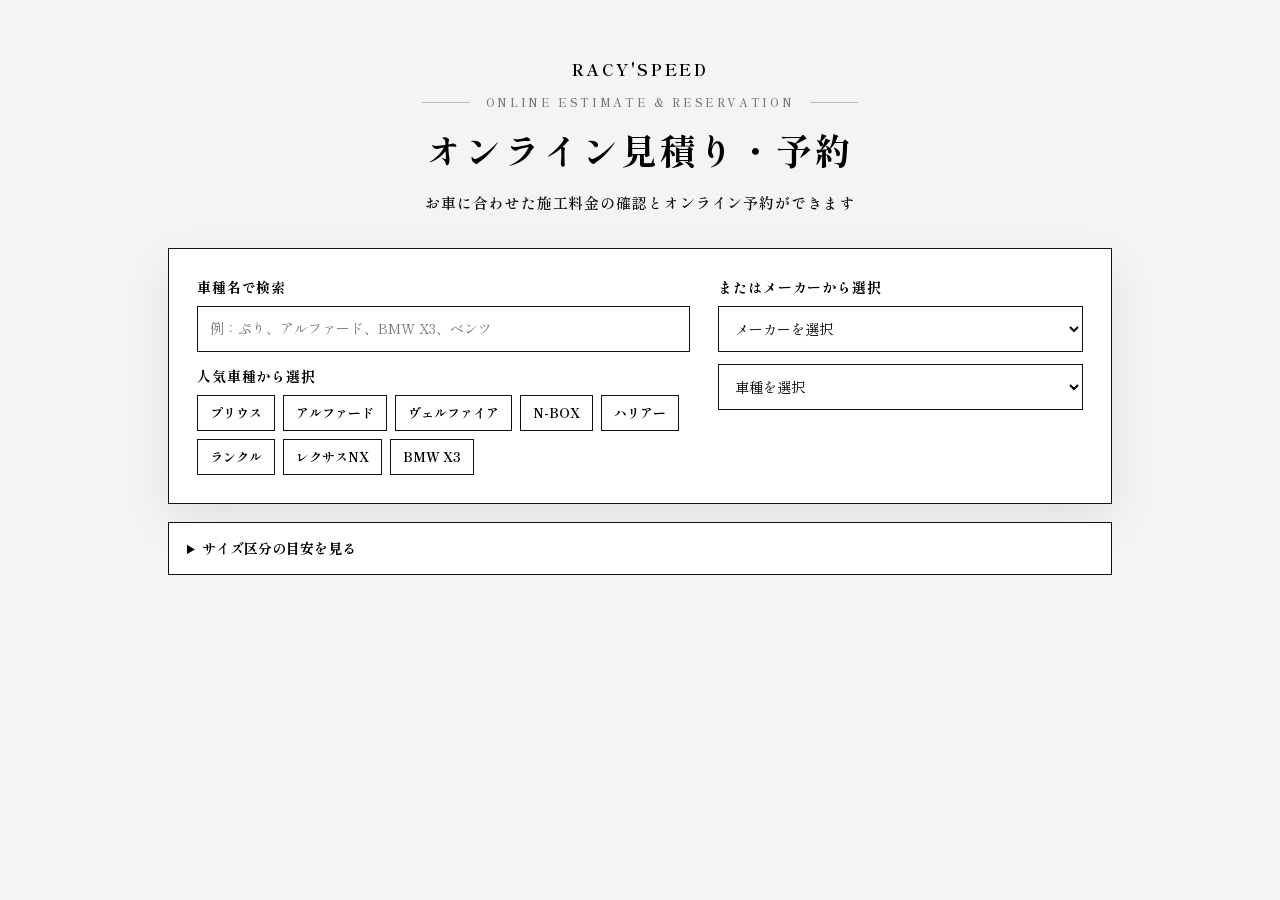
<file: index.html>
<!DOCTYPE html>
<html lang="ja">
<head>
<meta charset="UTF-8">
<meta name="viewport" content="width=device-width, initial-scale=1.0">
<title>料金シミュレーター｜RACY'SPEED</title>

<link rel="preconnect" href="https://fonts.googleapis.com">
<link rel="preconnect" href="https://fonts.gstatic.com" crossorigin>
<link href="https://fonts.googleapis.com/css2?family=Shippori+Mincho:wght@400;600;700&display=swap" rel="stylesheet">
<link rel="stylesheet" href="style.css">

<style>
.reservation-card{
  margin-top:30px;
  padding:30px;
  border:1px solid #eadfca;
  border-radius:28px;
  background:
    radial-gradient(circle at top left, rgba(212,175,55,.13), transparent 34%),
    linear-gradient(180deg,#ffffff 0%,#fffdf8 48%,#faf7ef 100%);
  box-shadow:0 22px 55px rgba(30,24,14,.10);
  position:relative;
  overflow:hidden;
}
.reservation-card::before{
  content:"";
  position:absolute;
  left:24px;
  right:24px;
  top:0;
  height:3px;
  background:linear-gradient(90deg,transparent,#d4af37,transparent);
}
.reservation-card .estimate-title{
  font-family:'Shippori Mincho', serif;
  letter-spacing:.12em;
  color:#221f1a;
}
.reservation-card .contact-subnote{
  color:#776b5b;
}
.reservation-calendar-head{
  display:flex;
  align-items:center;
  justify-content:space-between;
  gap:12px;
  margin:22px 0 14px;
  padding:16px 18px;
  border:1px solid rgba(212,175,55,.45);
  border-radius:22px;
  background:
    linear-gradient(135deg,#1d1a16 0%,#3a3021 52%,#1d1a16 100%);
  color:#fff;
  box-shadow:0 14px 28px rgba(34,25,12,.16);
}
.calendar-month-title{
  font-family:'Shippori Mincho', serif;
  font-size:18px;
  font-weight:700;
  letter-spacing:.18em;
  color:#f8edd1;
  text-shadow:0 1px 0 rgba(0,0,0,.2);
}
.calendar-nav-button{
  cursor:pointer;
  border:1px solid rgba(245,224,170,.55);
  background:rgba(255,255,255,.08);
  color:#f8edd1;
  border-radius:999px;
  padding:9px 15px;
  font-size:12px;
  letter-spacing:.12em;
  font-family:inherit;
  transition:.2s;
}
.calendar-nav-button:hover{
  background:rgba(212,175,55,.20);
  transform:translateY(-1px);
}
.calendar-legend{
  display:flex;
  flex-wrap:wrap;
  justify-content:center;
  gap:9px 16px;
  margin:14px 0 16px;
  color:#665b4c;
  font-size:12px;
  letter-spacing:.04em;
}
.calendar-legend span{
  display:inline-flex;
  align-items:center;
  gap:6px;
}
.legend-dot{
  width:10px;
  height:10px;
  border-radius:999px;
  display:inline-block;
  box-shadow:0 0 0 3px rgba(212,175,55,.08);
}
.legend-open{background:#d4af37;}
.legend-few{background:#b8872f;}
.legend-full{background:#bdb6aa;}
.legend-closed{background:#f0ece4; border:1px solid #d8d0c2; box-shadow:none;}
.calendar-grid{
  display:grid;
  grid-template-columns:repeat(7,1fr);
  gap:8px;
  padding:14px;
  border:1px solid #efe5d3;
  border-radius:24px;
  background:rgba(255,255,255,.72);
}
.calendar-weekday{
  text-align:center;
  font-size:12px;
  color:#9a8660;
  padding:8px 0;
  letter-spacing:.12em;
}
.calendar-day{
  min-height:62px;
  border:1px solid #eadfca;
  border-radius:17px;
  background:linear-gradient(180deg,#fff 0%,#fffdf8 100%);
  cursor:pointer;
  font-size:14px;
  font-family:'Shippori Mincho', serif;
  display:flex;
  flex-direction:column;
  align-items:center;
  justify-content:center;
  gap:4px;
  transition:.18s;
  box-shadow:0 5px 14px rgba(45,34,16,.04);
}
.calendar-day:hover:not(:disabled){
  transform:translateY(-2px);
  border-color:#d4af37;
  box-shadow:0 12px 24px rgba(60,43,15,.12);
}
.calendar-day.empty{
  border:none;
  background:transparent;
  cursor:default;
  box-shadow:none;
}
.calendar-day.closed,
.calendar-day.past,
.calendar-day.unavailable{
  color:#aaa;
  background:#f3f0ea;
  cursor:not-allowed;
  box-shadow:none;
  border-color:#ebe5dc;
}
.calendar-day.available{
  background:linear-gradient(180deg,#fff 0%,#fff8e7 100%);
}
.calendar-day.few{
  background:linear-gradient(180deg,#fff 0%,#fff1d2 100%);
  border-color:#d2aa5a;
}
.calendar-day.selected{
  color:#1f1a12;
  border-color:#d4af37;
  font-weight:700;
  background:linear-gradient(180deg,#fff7df 0%,#f1dfad 100%);
  box-shadow:0 0 0 2px rgba(212,175,55,.42) inset,0 14px 26px rgba(75,55,18,.16);
}
.calendar-day-number{
  font-size:17px;
  line-height:1;
}
.calendar-day-status{
  font-size:11px;
  letter-spacing:.06em;
  color:#7f6a3d;
  white-space:nowrap;
}
.calendar-day.unavailable .calendar-day-status,
.calendar-day.closed .calendar-day-status,
.calendar-day.past .calendar-day-status{
  color:#9c9c9c;
}
.time-slot-area{
  margin-top:20px;
  padding:18px;
  border:1px solid #efe5d3;
  border-radius:22px;
  background:rgba(255,255,255,.74);
}
.time-slot-grid{
  display:flex;
  flex-wrap:wrap;
  gap:10px;
  margin-top:12px;
}
.time-slot-button{
  cursor:pointer;
  border:1px solid #ddcfb3;
  background:#fff;
  border-radius:999px;
  padding:11px 16px;
  font-size:13px;
  font-family:inherit;
  transition:.18s;
}
.time-slot-button:hover:not(:disabled){
  border-color:#d4af37;
  box-shadow:0 8px 17px rgba(50,35,10,.10);
  transform:translateY(-1px);
}
.time-slot-button.active{
  background:linear-gradient(135deg,#231f19,#3a3021);
  color:#f8edd1;
  border-color:#d4af37;
}
.time-slot-button:disabled{
  color:#aaa;
  background:#f2efe9;
  cursor:not-allowed;
}
.reservation-form{
  margin-top:20px;
  display:flex;
  flex-direction:column;
  gap:12px;
}
.reservation-form input,
.reservation-form textarea{
  width:100%;
  box-sizing:border-box;
  padding:14px;
  border:1px solid #e0d6c6;
  border-radius:14px;
  font-size:14px;
  font-family:inherit;
  background:#fff;
}
.reservation-form input:focus,
.reservation-form textarea:focus{
  outline:none;
  border-color:#d4af37;
  box-shadow:0 0 0 3px rgba(212,175,55,.13);
}
.reservation-form textarea{
  min-height:88px;
  resize:vertical;
}
.reservation-selected-date{
  margin-top:14px;
  font-weight:700;
  color:#2d2924;
  text-align:center;
}
.total-card-center{
  text-align:center;
}
.total-price-inline{
  display:flex;
  justify-content:center;
  align-items:baseline;
  gap:8px;
  flex-wrap:wrap;
}
.total-price-inline .info{
  margin:0;
}
.option-time-inline{
  display:inline;
  white-space:nowrap;
}
@media (max-width:560px){
  .reservation-card{padding:22px 16px;}
  .reservation-calendar-head{padding:14px 12px;}
  .calendar-month-title{font-size:16px;letter-spacing:.1em;}
  .calendar-nav-button{padding:8px 11px;font-size:11px;}
  .calendar-grid{gap:5px;padding:9px;border-radius:18px;}
  .calendar-day{min-height:52px;border-radius:12px;}
  .calendar-day-status{font-size:10px;}
}


/* Black luxury calendar theme */
.reservation-card{
  border:1px solid rgba(212,175,55,.38);
  background:
    radial-gradient(circle at top left, rgba(212,175,55,.16), transparent 34%),
    linear-gradient(180deg,#151515 0%,#1d1b18 48%,#101010 100%);
  box-shadow:0 24px 60px rgba(0,0,0,.34);
}
.reservation-card::before{
  background:linear-gradient(90deg,transparent,#d4af37,transparent);
}
.reservation-card .estimate-title{
  color:#f6edd8;
}
.reservation-card .contact-subnote{
  color:#b9ad96;
}
.reservation-calendar-head{
  border:1px solid rgba(212,175,55,.55);
  background:linear-gradient(135deg,#050505 0%,#2c261b 52%,#070707 100%);
  box-shadow:0 16px 34px rgba(0,0,0,.36);
}
.calendar-month-title{
  color:#f7e7bd;
}
.calendar-nav-button{
  border:1px solid rgba(212,175,55,.50);
  background:rgba(255,255,255,.05);
  color:#f7e7bd;
}
.calendar-nav-button:hover{
  background:rgba(212,175,55,.18);
}
.calendar-legend{
  color:#c8bea9;
}
.legend-closed{
  background:#34312c;
  border:1px solid #575046;
}
.calendar-grid{
  border:1px solid rgba(212,175,55,.25);
  background:rgba(255,255,255,.035);
}
.calendar-weekday{
  color:#d4af37;
}
.calendar-day{
  border:1px solid rgba(212,175,55,.20);
  background:linear-gradient(180deg,#222 0%,#171717 100%);
  color:#eee2c7;
  box-shadow:0 8px 18px rgba(0,0,0,.18);
}
.calendar-day:hover:not(:disabled){
  border-color:#d4af37;
  box-shadow:0 12px 26px rgba(212,175,55,.12);
}
.calendar-day.closed,
.calendar-day.past,
.calendar-day.unavailable{
  color:#777;
  background:#202020;
  border-color:#303030;
}
.calendar-day.available{
  background:linear-gradient(180deg,#24211b 0%,#171717 100%);
}
.calendar-day.few{
  background:linear-gradient(180deg,#302816 0%,#191714 100%);
  border-color:#a78332;
}
.calendar-day.selected{
  color:#fff6dd;
  border-color:#d4af37;
  background:linear-gradient(180deg,#4a3812 0%,#1a1711 100%);
  box-shadow:0 0 0 2px rgba(212,175,55,.42) inset,0 16px 30px rgba(0,0,0,.28);
}
.calendar-day-status{
  color:#d8bf6a;
}
.calendar-day.unavailable .calendar-day-status,
.calendar-day.closed .calendar-day-status,
.calendar-day.past .calendar-day-status{
  color:#777;
}
.time-slot-area{
  border:1px solid rgba(212,175,55,.24);
  background:rgba(255,255,255,.045);
  color:#eee2c7;
}
.time-slot-button{
  border:1px solid rgba(212,175,55,.32);
  background:#1b1b1b;
  color:#eee2c7;
}
.time-slot-button:hover:not(:disabled){
  border-color:#d4af37;
  box-shadow:0 9px 20px rgba(212,175,55,.10);
}
.time-slot-button.active{
  background:linear-gradient(135deg,#d4af37,#8f6f1f);
  color:#111;
  border-color:#f0d783;
}
.time-slot-button:disabled{
  color:#666;
  background:#242424;
}
.reservation-form input,
.reservation-form textarea{
  border:1px solid rgba(212,175,55,.24);
  background:#181818;
  color:#f5eddc;
}
.reservation-form input::placeholder,
.reservation-form textarea::placeholder{
  color:#8f8777;
}
.reservation-form input:focus,
.reservation-form textarea:focus{
  border-color:#d4af37;
  box-shadow:0 0 0 3px rgba(212,175,55,.16);
}
.reservation-selected-date{
  color:#f5eddc;
}



/* RACY'SPEED black / white / gold sharp theme update */
.reservation-card{
  border:1px solid rgba(212,175,55,.42) !important;
  border-radius:0 !important;
  background:
    linear-gradient(180deg,#0b0b0b 0%,#141414 55%,#050505 100%) !important;
  box-shadow:0 24px 60px rgba(0,0,0,.42) !important;
}
.reservation-card::before{
  left:0 !important;
  right:0 !important;
  background:linear-gradient(90deg,transparent,#d4af37,transparent) !important;
}
.reservation-card .estimate-title{
  color:#ffffff !important;
}
.reservation-card .contact-subnote,
.calendar-legend,
.time-slot-area,
.reservation-selected-date{
  color:#e8e8e8 !important;
}
.reservation-calendar-head{
  border:1px solid rgba(212,175,55,.62) !important;
  border-radius:0 !important;
  background:linear-gradient(135deg,#000000 0%,#151515 50%,#000000 100%) !important;
  box-shadow:none !important;
}
.calendar-month-title,
.calendar-weekday,
.calendar-day-status{
  color:#d4af37 !important;
}
.calendar-nav-button,
.time-slot-button{
  border:1px solid rgba(212,175,55,.50) !important;
  border-radius:0 !important;
  background:#0f0f0f !important;
  color:#ffffff !important;
  box-shadow:none !important;
}
.calendar-nav-button:hover,
.time-slot-button:hover:not(:disabled){
  background:#1a1a1a !important;
  border-color:#d4af37 !important;
  transform:none !important;
}
.legend-dot{
  border-radius:0 !important;
}
.legend-open{background:#d4af37 !important;}
.legend-few{background:#ffffff !important;}
.legend-full{background:#6f6f6f !important;}
.legend-closed{background:#1a1a1a !important;border:1px solid #444 !important;}
.calendar-grid{
  border:1px solid rgba(212,175,55,.32) !important;
  border-radius:0 !important;
  background:#080808 !important;
}
.calendar-day{
  border:1px solid #333 !important;
  border-radius:0 !important;
  background:#111111 !important;
  color:#ffffff !important;
  box-shadow:none !important;
}
.calendar-day:hover:not(:disabled){
  border-color:#d4af37 !important;
  box-shadow:inset 0 0 0 1px rgba(212,175,55,.55) !important;
  transform:none !important;
}
.calendar-day.available{
  background:#111111 !important;
}
.calendar-day.few{
  background:#171717 !important;
  border-color:#d4af37 !important;
}
.calendar-day.selected{
  color:#000000 !important;
  border-color:#d4af37 !important;
  background:#d4af37 !important;
  box-shadow:none !important;
}
.calendar-day.selected .calendar-day-status{
  color:#000000 !important;
}
.calendar-day.closed,
.calendar-day.past,
.calendar-day.unavailable{
  color:#6f6f6f !important;
  background:#050505 !important;
  border-color:#222 !important;
}
.calendar-day.unavailable .calendar-day-status,
.calendar-day.closed .calendar-day-status,
.calendar-day.past .calendar-day-status{
  color:#6f6f6f !important;
}
.time-slot-area{
  border:1px solid rgba(212,175,55,.32) !important;
  border-radius:0 !important;
  background:#0a0a0a !important;
}
.time-slot-button.active{
  background:#d4af37 !important;
  color:#000000 !important;
  border-color:#d4af37 !important;
}
.time-slot-button:disabled{
  color:#5f5f5f !important;
  background:#080808 !important;
  border-color:#222 !important;
}
.reservation-form input,
.reservation-form textarea{
  border:1px solid rgba(212,175,55,.38) !important;
  border-radius:0 !important;
  background:#080808 !important;
  color:#ffffff !important;
}
.reservation-form input:focus,
.reservation-form textarea:focus{
  border-color:#d4af37 !important;
  box-shadow:none !important;
}
.reservation-form input::placeholder,
.reservation-form textarea::placeholder{
  color:#9a9a9a !important;
}
.reservation-card .copy-button,
.reservation-card .line-button{
  border-radius:0 !important;
}
@media (max-width:560px){
  .calendar-grid{border-radius:0 !important;}
  .calendar-day{border-radius:0 !important;}
}


/* Final black / white / gold online reservation adjustments */
.reservation-card{
  background:#000000 !important;
  color:#ffffff !important;
  border:1px solid #d4af37 !important;
  border-radius:0 !important;
}
.reservation-card *{
  border-radius:0 !important;
}
.reservation-card .estimate-title,
.reservation-card .contact-subnote,
.reservation-selected-date,
.time-slot-area,
.calendar-legend{
  color:#ffffff !important;
}
.calendar-legend{
  justify-content:center !important;
  gap:24px !important;
  margin:18px 0 !important;
}
.calendar-legend span{
  font-size:13px !important;
  font-weight:600 !important;
  letter-spacing:.08em !important;
}
.legend-dot{
  display:none !important;
}
.legend-open-text{ color:#ffffff !important; }
.legend-few-text{ color:#d4af37 !important; }
.legend-full-text{ color:#777777 !important; }
.legend-closed-text{ color:#d32f2f !important; }
.calendar-day.closed,
.calendar-day.closed .calendar-day-status{
  color:#d32f2f !important;
}
.calendar-day.closed{
  border-color:#5a1f1f !important;
}
.calendar-day-status{
  font-weight:600 !important;
}
.calendar-day.available .calendar-day-status{
  color:#ffffff !important;
}
.calendar-day.few .calendar-day-status{
  color:#d4af37 !important;
}
.calendar-day.unavailable .calendar-day-status,
.calendar-day.past .calendar-day-status{
  color:#777777 !important;
}


/* User final request: black background, white text, white borders, gold accents */
.reservation-card{
  background:#000000 !important;
  color:#ffffff !important;
  border:1px solid #ffffff !important;
  border-radius:0 !important;
}
.reservation-card::before{
  background:linear-gradient(90deg,transparent,#d4af37,transparent) !important;
}
.reservation-card *,
.reservation-calendar-head,
.calendar-grid,
.calendar-day,
.time-slot-area,
.time-slot-button,
.reservation-form input,
.reservation-form textarea,
.reservation-card .copy-button,
.reservation-card .line-button{
  border-radius:0 !important;
}
.reservation-calendar-head,
.calendar-grid,
.calendar-day,
.time-slot-area,
.time-slot-button,
.reservation-form input,
.reservation-form textarea{
  border-color:#ffffff !important;
}
.calendar-nav-button{
  border-color:#ffffff !important;
}
.calendar-legend{
  color:#ffffff !important;
  justify-content:center !important;
  gap:24px !important;
}
.calendar-legend span{
  font-size:13px !important;
  font-weight:600 !important;
  letter-spacing:.08em !important;
}
.legend-dot{
  display:none !important;
}
.legend-open-text{
  color:#ffffff !important;
}
.legend-few-text{
  color:#d4af37 !important;
}
.legend-full-text{
  color:#888888 !important;
}
.legend-closed-text{
  color:#d32f2f !important;
}
.calendar-day.available .calendar-day-status{
  color:#ffffff !important;
}
.calendar-day.few .calendar-day-status{
  color:#d4af37 !important;
}
.calendar-day.unavailable .calendar-day-status,
.calendar-day.past .calendar-day-status{
  color:#888888 !important;
}
.calendar-day.closed,
.calendar-day.closed .calendar-day-status{
  color:#d32f2f !important;
}
.calendar-day.closed{
  border-color:#ffffff !important;
}
.calendar-day.selected{
  background:#d4af37 !important;
  color:#000000 !important;
  border-color:#ffffff !important;
}
.calendar-day.selected .calendar-day-status{
  color:#000000 !important;
}


/* Final request v3: black / white calendar refinement */
.reservation-card{
  background:#000000 !important;
  color:#ffffff !important;
  border:1px solid #ffffff !important;
  border-radius:0 !important;
}
.reservation-card::before{
  background:linear-gradient(90deg,transparent,#d4af37,transparent) !important;
}
.reservation-calendar-head,
.calendar-grid,
.calendar-day,
.time-slot-area,
.time-slot-button,
.reservation-form input,
.reservation-form textarea,
.calendar-nav-button{
  border-color:#ffffff !important;
  border-radius:0 !important;
}
.calendar-month-title{
  color:#ffffff !important;
}
.calendar-weekday{
  color:#ffffff !important;
}
.calendar-weekday-ja,
.calendar-weekday-en{
  display:block;
  color:#ffffff !important;
  line-height:1.25;
}
.calendar-weekday-ja{
  font-size:12px;
}
.calendar-weekday-en{
  margin-top:2px;
  font-size:9px;
  letter-spacing:.12em;
}
.calendar-legend,
.legend-open-text,
.legend-few-text,
.legend-full-text{
  color:#ffffff !important;
}
.legend-closed-text{
  color:#d32f2f !important;
}
.calendar-day{
  background:#000000 !important;
  color:#ffffff !important;
  border-color:#ffffff !important;
  box-shadow:none !important;
}
.calendar-day:hover:not(:disabled){
  border-color:#ffffff !important;
  box-shadow:inset 0 0 0 1px #ffffff !important;
  transform:none !important;
}
.calendar-day.available,
.calendar-day.few,
.calendar-day.unavailable,
.calendar-day.past,
.calendar-day.closed{
  background:#000000 !important;
  border-color:#ffffff !important;
}
.calendar-day-number,
.calendar-day.available .calendar-day-status,
.calendar-day.few .calendar-day-status,
.calendar-day.unavailable .calendar-day-status,
.calendar-day.past .calendar-day-status{
  color:#ffffff !important;
}
.calendar-day.closed{
  color:#ffffff !important;
}
.calendar-day.closed .calendar-day-number{
  color:#ffffff !important;
}
.calendar-day.closed .calendar-day-status{
  color:#d32f2f !important;
}
.calendar-day.selected{
  background:#ffffff !important;
  color:#000000 !important;
  border-color:#ffffff !important;
  box-shadow:none !important;
}
.calendar-day.selected .calendar-day-number,
.calendar-day.selected .calendar-day-status{
  color:#000000 !important;
}
.time-slot-area{
  background:#000000 !important;
  color:#ffffff !important;
}
.time-slot-area .result-label{
  color:#ffffff !important;
}
.time-slot-button{
  background:#000000 !important;
  color:#ffffff !important;
  border:1px solid #ffffff !important;
  box-shadow:none !important;
}
.time-slot-button:hover:not(:disabled){
  background:#000000 !important;
  color:#ffffff !important;
  border-color:#ffffff !important;
  box-shadow:inset 0 0 0 1px #ffffff !important;
  transform:none !important;
}
.time-slot-button.active{
  background:#ffffff !important;
  color:#000000 !important;
  border-color:#ffffff !important;
}
.time-slot-button:disabled{
  background:#000000 !important;
  color:#777777 !important;
  border-color:#ffffff !important;
}
#reservationMessage,
.reservation-card .copy-message{
  color:#ffffff !important;
}
.reservation-selected-date{
  color:#ffffff !important;
}


/* v4: option-aware wash duration and black/white calendar refinements */
.calendar-month-title{
  color:#ffffff !important;
}
.calendar-weekday{
  color:#ffffff !important;
  line-height:1.35 !important;
}
.calendar-weekday-en{
  display:block;
  font-size:10px;
  letter-spacing:.16em;
  color:#ffffff !important;
  opacity:.88;
}
.legend-few-text{
  color:#ffffff !important;
}
.calendar-day:hover:not(:disabled){
  border-color:#ffffff !important;
  box-shadow:inset 0 0 0 1px #ffffff !important;
}
.calendar-day.few .calendar-day-status{
  color:#ffffff !important;
}
.calendar-day.closed{
  color:#ffffff !important;
}
.calendar-day.closed .calendar-day-status{
  color:#d32f2f !important;
}
.calendar-day.selected{
  background:#ffffff !important;
  color:#000000 !important;
  border-color:#ffffff !important;
}
.calendar-day.selected .calendar-day-status,
.calendar-day.selected .calendar-day-number{
  color:#000000 !important;
}
.time-slot-area .result-label{
  color:#ffffff !important;
}
.time-slot-button{
  border-color:#ffffff !important;
  background:#111111 !important;
  color:#ffffff !important;
}
.time-slot-button:hover:not(:disabled){
  border-color:#ffffff !important;
  box-shadow:inset 0 0 0 1px #ffffff !important;
}
.time-slot-button.active{
  background:#ffffff !important;
  color:#000000 !important;
  border-color:#ffffff !important;
}
#reservationMessage,
#reservationSaveMessage{
  color:#ffffff !important;
}
.reservation-time-note{
  color:#ffffff !important;
  line-height:1.8;
}
.reservation-time-note span{
  color:#ffffff !important;
}


/* Remove gold top line from online reservation card */
.reservation-card::before{
  display:none !important;
}


/* Wash lane reservation final adjustments */
.calendar-day:hover:not(:disabled){
  border-color:#ffffff !important;
  box-shadow:inset 0 0 0 1px rgba(255,255,255,.65) !important;
}
.time-slot-area .result-label,
#reservationMessage{
  color:#ffffff !important;
}
.time-slot-button{
  border-color:#ffffff !important;
  background:#111111 !important;
  color:#ffffff !important;
}
.time-slot-button:hover:not(:disabled){
  border-color:#ffffff !important;
  box-shadow:inset 0 0 0 1px rgba(255,255,255,.65) !important;
  transform:none !important;
}
.time-slot-button.active{
  background:#ffffff !important;
  color:#000000 !important;
  border-color:#ffffff !important;
}


/* v9: header balance + smartphone calendar fix */
.section-en{
  display:flex;
  align-items:center;
  justify-content:center;
  gap:16px;
  margin-top:10px;
  margin-bottom:12px;
  font-size:11px !important;
  line-height:1.4 !important;
  font-weight:600;
  letter-spacing:.22em !important;
  color:#8f8f8f !important;
  text-align:center;
  white-space:normal;
}

.section-en::before,
.section-en::after{
  content:"";
  width:42px;
  height:1px;
  background:#b8b8b8;
  opacity:.75;
}

h2{
  margin:0 0 10px !important;
  font-size:clamp(24px, 4.6vw, 34px) !important;
  line-height:1.35 !important;
  letter-spacing:.1em !important;
  text-align:center;
}

.subtitle{
  font-size:14px !important;
  line-height:1.9 !important;
  letter-spacing:.06em !important;
  text-align:center;
}

.reservation-card .estimate-title{
  font-size:20px !important;
  line-height:1.5 !important;
}

.calendar-month-title{
  font-size:16px !important;
  letter-spacing:.12em !important;
}

.calendar-legend{
  gap:12px 18px !important;
}

.calendar-legend span{
  font-size:12px !important;
  letter-spacing:.04em !important;
}

@media (max-width:560px){
  .container{
    width:100% !important;
    max-width:none !important;
    box-sizing:border-box !important;
  }

  .section-en{
    gap:10px;
    font-size:9px !important;
    letter-spacing:.14em !important;
    margin-top:6px;
    margin-bottom:10px;
  }

  .section-en::before,
  .section-en::after{
    width:24px;
  }

  h2{
    font-size:24px !important;
    letter-spacing:.06em !important;
  }

  .subtitle{
    font-size:13px !important;
    line-height:1.75 !important;
  }

  .reservation-card{
    padding:18px 10px !important;
    margin-left:-4px !important;
    margin-right:-4px !important;
  }

  .reservation-card .estimate-title{
    font-size:18px !important;
  }

  .reservation-card .contact-subnote{
    font-size:12px !important;
    line-height:1.8 !important;
  }

  .reservation-calendar-head{
    display:grid !important;
    grid-template-columns:56px 1fr 56px !important;
    gap:6px !important;
    padding:10px 6px !important;
    margin:16px 0 10px !important;
  }

  .calendar-month-title{
    font-size:14px !important;
    letter-spacing:.06em !important;
    text-align:center;
    white-space:nowrap;
  }

  .calendar-nav-button{
    padding:8px 0 !important;
    font-size:10px !important;
    letter-spacing:.04em !important;
  }

  .calendar-legend{
    gap:8px 10px !important;
    margin:12px 0 !important;
  }

  .calendar-legend span{
    font-size:10px !important;
    letter-spacing:0 !important;
  }

  .calendar-grid{
    gap:3px !important;
    padding:6px !important;
    width:100% !important;
    box-sizing:border-box !important;
  }

  .calendar-weekday{
    font-size:10px !important;
    padding:5px 0 !important;
    letter-spacing:0 !important;
  }

  .calendar-weekday-ja{
    font-size:10px !important;
  }

  .calendar-weekday-en{
    font-size:7px !important;
    letter-spacing:.05em !important;
  }

  .calendar-day{
    min-height:45px !important;
    padding:3px 1px !important;
    gap:2px !important;
    font-size:11px !important;
  }

  .calendar-day-number{
    font-size:14px !important;
  }

  .calendar-day-status{
    font-size:8px !important;
    letter-spacing:0 !important;
    transform:scale(.92);
    transform-origin:center;
  }

  .time-slot-area{
    padding:12px 8px !important;
  }

  .time-slot-grid{
    gap:8px !important;
  }

  .time-slot-button{
    min-width:68px;
    padding:10px 8px !important;
    font-size:12px !important;
  }

  .reservation-form input,
  .reservation-form textarea{
    padding:12px !important;
    font-size:13px !important;
  }
}


/* v10: PC subtitle one-line + full smartphone scale adjustment */
.subtitle{
  white-space:nowrap;
}

.subtitle-line{
  display:inline;
}

.subtitle-line + .subtitle-line::before{
  content:"";
}

@media (max-width:560px){
  body{
    overflow-x:hidden;
  }

  .container{
    padding-left:12px !important;
    padding-right:12px !important;
  }

  .shop-name{
    font-size:13px !important;
    letter-spacing:.22em !important;
    margin-bottom:8px !important;
  }

  .section-en{
    font-size:8px !important;
    letter-spacing:.11em !important;
    gap:7px !important;
  }

  .section-en::before,
  .section-en::after{
    width:18px !important;
  }

  h2{
    font-size:22px !important;
    letter-spacing:.04em !important;
    margin-bottom:8px !important;
  }

  .subtitle{
    white-space:normal !important;
    font-size:12px !important;
    line-height:1.7 !important;
    letter-spacing:.04em !important;
    margin-bottom:20px !important;
  }

  .subtitle-line{
    display:block;
  }

  .search-panel{
    padding:16px 12px !important;
  }

  .search-layout{
    gap:14px !important;
  }

  .search-box label,
  .select-title,
  .quick-cars-title,
  .category-label{
    font-size:12px !important;
  }

  input,
  select{
    min-height:42px !important;
    font-size:13px !important;
  }

  .quick-car-buttons{
    gap:7px !important;
  }

  .quick-car-button{
    font-size:11px !important;
    padding:8px 9px !important;
  }

  .size-guide summary{
    font-size:12px !important;
  }

  .selected-car-card{
    padding:18px 14px !important;
  }

  .selected-car-label{
    font-size:11px !important;
  }

  .car-name{
    font-size:20px !important;
    line-height:1.35 !important;
  }

  .car-size{
    font-size:12px !important;
    padding:6px 11px !important;
  }

  .category-area,
  .wash-menu-area{
    margin-top:16px !important;
  }

  .coating-heading{
    padding:16px 12px !important;
  }

  .coating-heading-title{
    font-size:17px !important;
  }

  .coating-heading-text,
  .brand-desc,
  .plan-desc{
    font-size:12px !important;
    line-height:1.7 !important;
  }

  .brand-panel,
  .plan-card{
    padding:16px 12px !important;
  }

  .brand-sub,
  .brand-coat{
    font-size:11px !important;
  }

  .brand-main{
    font-size:24px !important;
  }

  .plan-grid{
    gap:10px !important;
  }

  .plan-card{
    gap:8px !important;
  }

  .plan-badge{
    font-size:13px !important;
  }

  .plan-price{
    font-size:20px !important;
  }

  .select-plan-button,
  .copy-button,
  .line-button,
  .case-button{
    font-size:12px !important;
    padding:12px 10px !important;
  }

  #optionArea{
    margin-top:18px !important;
  }

  #optionArea h3{
    font-size:16px !important;
    margin-bottom:10px !important;
  }

  #optionArea label{
    font-size:12px !important;
    line-height:1.6 !important;
    padding:10px 0 !important;
  }

  .result-section{
    padding:13px 0 !important;
    gap:8px !important;
  }

  .result-label,
  .estimate-label{
    font-size:11px !important;
  }

  .result-value,
  .estimate-value{
    font-size:13px !important;
    line-height:1.6 !important;
  }

  .total-card{
    padding:18px 12px !important;
  }

  .result-price{
    font-size:25px !important;
  }

  .estimate-card{
    padding:18px 12px !important;
  }

  .estimate-title{
    font-size:18px !important;
  }

  .estimate-row{
    padding:12px 0 !important;
    gap:8px !important;
  }

  .estimate-total{
    font-size:16px !important;
  }

  .contact-note,
  .contact-subnote{
    font-size:12px !important;
    line-height:1.7 !important;
  }

  .reservation-card{
    padding:16px 8px !important;
    margin-left:-8px !important;
    margin-right:-8px !important;
    margin-top:22px !important;
  }

  .reservation-card .estimate-title{
    font-size:17px !important;
    letter-spacing:.08em !important;
  }

  .reservation-calendar-head{
    grid-template-columns:48px 1fr 48px !important;
    padding:8px 5px !important;
    gap:5px !important;
  }

  .calendar-month-title{
    font-size:13px !important;
    letter-spacing:.03em !important;
  }

  .calendar-nav-button{
    font-size:9px !important;
    padding:7px 0 !important;
  }

  .calendar-legend{
    gap:6px 8px !important;
    margin:10px 0 !important;
  }

  .calendar-legend span{
    font-size:9px !important;
    letter-spacing:0 !important;
  }

  .calendar-grid{
    grid-template-columns:repeat(7,minmax(0,1fr)) !important;
    gap:2px !important;
    padding:4px !important;
  }

  .calendar-weekday{
    font-size:9px !important;
    padding:4px 0 !important;
  }

  .calendar-weekday-ja{
    font-size:9px !important;
  }

  .calendar-weekday-en{
    font-size:6px !important;
    letter-spacing:0 !important;
    margin-top:1px !important;
  }

  .calendar-day{
    min-height:41px !important;
    padding:2px 0 !important;
    gap:1px !important;
  }

  .calendar-day-number{
    font-size:13px !important;
  }

  .calendar-day-status{
    font-size:7px !important;
    letter-spacing:0 !important;
    transform:scale(.86) !important;
    max-width:100%;
  }

  .reservation-selected-date{
    font-size:12px !important;
    margin-top:10px !important;
  }

  .time-slot-area{
    margin-top:14px !important;
    padding:10px 6px !important;
  }

  .time-slot-area .result-label{
    font-size:12px !important;
  }

  .time-slot-grid{
    gap:6px !important;
  }

  .time-slot-button{
    min-width:58px !important;
    padding:9px 6px !important;
    font-size:11px !important;
  }

  #reservationMessage,
  #reservationSaveMessage,
  .reservation-time-note{
    font-size:12px !important;
    line-height:1.7 !important;
  }

  .reservation-form{
    gap:10px !important;
  }

  .reservation-form input,
  .reservation-form textarea{
    padding:11px !important;
    font-size:12px !important;
  }
}


/* v10.1: required mobile viewport + display safety */
html{
  width:100%;
  overflow-x:hidden;
}

body{
  width:100%;
  overflow-x:hidden;
}

@media (max-width:560px){
  body{
    min-width:0 !important;
  }

  .container{
    width:100% !important;
    max-width:100% !important;
    margin:0 auto !important;
    padding-left:12px !important;
    padding-right:12px !important;
    box-sizing:border-box !important;
  }

  .search-layout{
    display:block !important;
  }

  .search-left{
    width:100% !important;
  }

  select,
  input,
  button,
  textarea{
    max-width:100% !important;
    box-sizing:border-box !important;
  }

  .calendar-grid{
    width:100% !important;
    max-width:100% !important;
    overflow:hidden !important;
  }

  .calendar-day{
    width:100% !important;
    min-width:0 !important;
  }
}


/* v10.2: mobile right-shift / horizontal overflow fix */
*,
*::before,
*::after{
  box-sizing:border-box;
}

html,
body{
  margin:0;
  padding:0;
  width:100%;
  max-width:100%;
  overflow-x:hidden !important;
}

img,
video,
iframe{
  max-width:100%;
}

@media (max-width:560px){
  .container{
    width:100% !important;
    max-width:100% !important;
    margin-left:0 !important;
    margin-right:0 !important;
    padding-left:12px !important;
    padding-right:12px !important;
    overflow-x:hidden !important;
  }

  .reservation-card{
    margin-left:0 !important;
    margin-right:0 !important;
    width:100% !important;
    max-width:100% !important;
  }

  .search-panel,
  .selected-car-card,
  .estimate-card,
  .total-card,
  .category-area,
  .wash-menu-area,
  #optionArea,
  #priceResult,
  .reservation-calendar-head,
  .calendar-grid,
  .time-slot-area{
    width:100% !important;
    max-width:100% !important;
    margin-left:0 !important;
    margin-right:0 !important;
  }

  .quick-car-buttons,
  .time-slot-grid,
  .plan-grid,
  .size-guide-grid{
    max-width:100% !important;
    overflow:hidden !important;
  }

  .calendar-grid{
    grid-template-columns:repeat(7, minmax(0, 1fr)) !important;
  }

  .calendar-day,
  .calendar-weekday{
    min-width:0 !important;
  }
}


/* v10.3: smartphone layout reset, compact spacing, calendar symbols */
html,
body{
  margin:0 !important;
  padding:0 !important;
  width:100% !important;
  max-width:100% !important;
  overflow-x:hidden !important;
}

body{
  position:relative !important;
  left:0 !important;
}

*,
*::before,
*::after{
  box-sizing:border-box !important;
}

@media (max-width:560px){
  html,
  body{
    min-width:0 !important;
    max-width:100vw !important;
    overflow-x:hidden !important;
  }

  body{
    display:block !important;
    transform:none !important;
  }

  .container{
    width:100vw !important;
    max-width:100vw !important;
    margin:0 !important;
    padding:18px 10px 28px !important;
    transform:none !important;
    position:relative !important;
    left:0 !important;
    right:auto !important;
    overflow-x:hidden !important;
  }

  .search-panel,
  .selected-car-card,
  .category-area,
  .wash-menu-area,
  .coating-area,
  #optionArea,
  #priceResult,
  .result-section,
  .total-card,
  .estimate-card,
  .reservation-card,
  .reservation-calendar-head,
  .calendar-grid,
  .time-slot-area{
    width:100% !important;
    max-width:100% !important;
    margin-left:0 !important;
    margin-right:0 !important;
    transform:none !important;
    position:relative !important;
    left:0 !important;
  }

  .search-panel{
    padding:14px 10px !important;
    margin-top:18px !important;
  }

  .search-layout{
    display:flex !important;
    flex-direction:column !important;
    gap:12px !important;
  }

  .quick-cars{
    margin-top:14px !important;
  }

  .quick-car-buttons{
    gap:6px !important;
  }

  .quick-car-button{
    padding:7px 8px !important;
    font-size:11px !important;
  }

  select,
  input,
  textarea,
  button{
    max-width:100% !important;
  }

  .selected-car-card{
    padding:16px 12px !important;
    margin-top:18px !important;
  }

  .category-area,
  .wash-menu-area{
    margin-top:14px !important;
    padding:0 !important;
  }

  #optionArea{
    margin-top:14px !important;
    padding:0 !important;
  }

  #optionArea h3{
    margin:0 0 8px !important;
    font-size:15px !important;
    line-height:1.4 !important;
  }

  #optionArea label{
    display:flex !important;
    align-items:flex-start !important;
    gap:8px !important;
    padding:8px 0 !important;
    margin:0 !important;
    font-size:12px !important;
    line-height:1.45 !important;
  }

  #optionArea input[type="checkbox"]{
    width:16px !important;
    min-width:16px !important;
    height:16px !important;
    min-height:16px !important;
    margin-top:2px !important;
  }

  .option-time,
  .option-time-inline{
    white-space:nowrap !important;
    font-size:11px !important;
  }

  .result-divider{
    margin:18px 0 8px !important;
  }

  .result-section{
    padding:10px 0 !important;
  }

  .result-label{
    font-size:10px !important;
    letter-spacing:.08em !important;
  }

  .result-value{
    font-size:12px !important;
    line-height:1.45 !important;
  }

  .total-card{
    padding:15px 10px !important;
    margin-top:14px !important;
  }

  .estimate-card{
    padding:16px 10px !important;
    margin-top:16px !important;
  }

  .estimate-row{
    padding:10px 0 !important;
  }

  .estimate-actions{
    gap:10px !important;
    margin-top:14px !important;
  }

  .reservation-card{
    padding:16px 6px !important;
    margin-top:18px !important;
    border-left:1px solid #ffffff !important;
    border-right:1px solid #ffffff !important;
  }

  .reservation-card .estimate-title{
    font-size:17px !important;
    margin-bottom:6px !important;
  }

  .reservation-card .contact-subnote{
    font-size:11px !important;
    line-height:1.65 !important;
    margin:6px 0 10px !important;
  }

  .reservation-calendar-head{
    display:grid !important;
    grid-template-columns:46px 1fr 46px !important;
    gap:4px !important;
    padding:7px 4px !important;
    margin:12px 0 8px !important;
  }

  .calendar-month-title{
    font-size:12px !important;
    letter-spacing:.02em !important;
    white-space:nowrap !important;
  }

  .calendar-nav-button{
    font-size:9px !important;
    padding:7px 0 !important;
    letter-spacing:0 !important;
  }

  .calendar-legend{
    gap:6px 8px !important;
    margin:9px 0 !important;
  }

  .calendar-legend span{
    font-size:10px !important;
    letter-spacing:0 !important;
  }

  .calendar-grid{
    grid-template-columns:repeat(7, minmax(0, 1fr)) !important;
    gap:2px !important;
    padding:3px !important;
    border-left:1px solid #ffffff !important;
    border-right:1px solid #ffffff !important;
  }

  .calendar-weekday{
    padding:4px 0 !important;
    min-width:0 !important;
  }

  .calendar-weekday-ja{
    font-size:9px !important;
    line-height:1.1 !important;
  }

  .calendar-weekday-en{
    font-size:6px !important;
    line-height:1 !important;
    letter-spacing:0 !important;
    margin-top:1px !important;
  }

  .calendar-day{
    min-width:0 !important;
    min-height:42px !important;
    padding:2px 0 !important;
    gap:1px !important;
  }

  .calendar-day-number{
    font-size:14px !important;
    line-height:1 !important;
  }

  .calendar-day-status{
    font-size:0 !important;
    line-height:1 !important;
    letter-spacing:0 !important;
  }

  .calendar-day.available .calendar-day-status::after{
    content:"○";
    font-size:13px !important;
    color:#ffffff !important;
  }

  .calendar-day.few .calendar-day-status::after{
    content:"△";
    font-size:13px !important;
    color:#ffffff !important;
  }

  .calendar-day.unavailable .calendar-day-status::after{
    content:"✕";
    font-size:13px !important;
    color:#ffffff !important;
  }

  .calendar-day.closed .calendar-day-status::after{
    content:"休";
    font-size:11px !important;
    color:#d32f2f !important;
  }

  .calendar-day.past .calendar-day-status::after{
    content:"";
  }

  .calendar-day.selected .calendar-day-status::after{
    color:#000000 !important;
  }

  .reservation-selected-date{
    font-size:11px !important;
    margin-top:8px !important;
  }

  .time-slot-area{
    margin-top:12px !important;
    padding:10px 6px !important;
  }

  .time-slot-grid{
    gap:6px !important;
  }

  .time-slot-button{
    min-width:56px !important;
    padding:8px 6px !important;
    font-size:11px !important;
  }

  .reservation-form{
    margin-top:14px !important;
    gap:9px !important;
  }

  .reservation-form input,
  .reservation-form textarea{
    padding:10px !important;
    font-size:12px !important;
  }

  #reservationMessage,
  #reservationSaveMessage,
  .reservation-time-note{
    font-size:11px !important;
    line-height:1.6 !important;
  }
}


/* v10.4: mobile time-slot immediate tap feedback */
.time-slot-button{
  -webkit-tap-highlight-color:transparent !important;
  touch-action:manipulation !important;
  appearance:none !important;
  -webkit-appearance:none !important;
}

.time-slot-button.active,
.time-slot-button:active{
  background:#ffffff !important;
  color:#000000 !important;
  border-color:#ffffff !important;
}

@media (max-width:560px){
  .time-slot-button{
    transition:none !important;
    transform:none !important;
  }

  .time-slot-button.active,
  .time-slot-button.active:hover,
  .time-slot-button.active:focus,
  .time-slot-button:active{
    background:#ffffff !important;
    color:#000000 !important;
    border-color:#ffffff !important;
    box-shadow:none !important;
  }
}


/* v10.5: mobile tap fix + option wrapping + compact result spacing */
.time-slot-button.active{
  background:#ffffff !important;
  color:#000000 !important;
  border-color:#ffffff !important;
}

.option-item{
  display:flex !important;
  align-items:flex-start !important;
  gap:10px !important;
}

.option-item input[type="checkbox"]{
  flex:0 0 auto !important;
}

.option-text{
  display:block !important;
  flex:1 1 auto !important;
  min-width:0 !important;
  line-height:1.55 !important;
}

.option-name{
  display:inline !important;
  word-break:keep-all !important;
  overflow-wrap:anywhere !important;
}

.option-meta{
  display:inline !important;
  white-space:nowrap !important;
  font-size:.92em !important;
}

.result-section{
  padding-top:12px !important;
  padding-bottom:12px !important;
}

@media (max-width:560px){
  #optionArea label.option-item{
    padding:6px 0 !important;
    gap:7px !important;
  }

  .option-text{
    line-height:1.42 !important;
  }

  .option-name{
    font-size:12px !important;
  }

  .option-meta{
    font-size:11px !important;
    white-space:nowrap !important;
  }

  .result-divider{
    margin:14px 0 4px !important;
  }

  .result-section{
    padding:7px 0 !important;
    gap:4px !important;
  }

  .result-label{
    font-size:10px !important;
    line-height:1.3 !important;
  }

  .result-value{
    font-size:12px !important;
    line-height:1.35 !important;
  }

  .total-card{
    margin-top:10px !important;
    padding:14px 10px !important;
  }

  .estimate-card{
    margin-top:14px !important;
    padding:14px 10px !important;
  }

  .estimate-row{
    padding:8px 0 !important;
  }

  .time-slot-button.active{
    background:#ffffff !important;
    color:#000000 !important;
    border-color:#ffffff !important;
  }
}


/* v10.7: compact menu/option spacing and hidden calculation fields */
.wash-menu-area{
  margin-top:12px !important;
}

#optionArea{
  margin-top:12px !important;
}

.calculation-hidden{
  display:none !important;
}

@media (max-width:560px){
  .wash-menu-area{
    margin-top:8px !important;
  }

  #optionArea{
    margin-top:10px !important;
  }

  .estimate-card{
    margin-top:12px !important;
  }
}


/* v10.8: category-to-menu spacing and confirmed wash durations */
.wash-menu-area{
  margin-top:6px !important;
}

.category-area{
  margin-bottom:0 !important;
}

@media (max-width:560px){
  .wash-menu-area{
    margin-top:4px !important;
  }
}



/* =========================================================
   RACY'SPEED layout repair final
   オンライン見積り・予約 レイアウト崩れ修正版
   目的：
   - PCで中央揃え
   - スマホで横にはみ出さない
   - 見積りカード、予約カード、カレンダーを崩さない
   - 既存デザインの黒・白・角丸なしを維持
========================================================= */

html,
body{
  margin:0 !important;
  padding:0 !important;
  width:100% !important;
  max-width:100% !important;
  overflow-x:hidden !important;
  background:#f3f3f3 !important;
}

*,
*::before,
*::after{
  box-sizing:border-box !important;
}

.container{
  width:min(100%, 980px) !important;
  max-width:980px !important;
  margin:0 auto !important;
  padding:34px 18px 44px !important;
  box-sizing:border-box !important;
}

.shop-name,
.section-en,
h2,
.subtitle{
  width:100% !important;
  max-width:100% !important;
  text-align:center !important;
  box-sizing:border-box !important;
}

.subtitle{
  white-space:normal !important;
}

/* 上部検索まわり */
.search-panel,
.selected-car-card,
.category-area,
.wash-menu-area,
.coating-area,
#optionArea,
#priceResult,
.estimate-card,
.total-card,
.reservation-card{
  width:100% !important;
  max-width:100% !important;
  box-sizing:border-box !important;
  margin-left:0 !important;
  margin-right:0 !important;
}

.search-layout{
  display:grid !important;
  grid-template-columns:minmax(0, 1.15fr) minmax(260px, .85fr) !important;
  gap:22px !important;
  align-items:start !important;
}

.search-left{
  min-width:0 !important;
}

input,
select,
textarea,
button{
  max-width:100% !important;
  box-sizing:border-box !important;
}

/* メニュー・オプションの崩れ防止 */
.plan-grid,
.quick-car-buttons,
.size-guide-grid,
.time-slot-grid{
  max-width:100% !important;
  box-sizing:border-box !important;
}

.option-item{
  width:100% !important;
  display:flex !important;
  align-items:flex-start !important;
  gap:10px !important;
}

.option-text{
  flex:1 1 auto !important;
  min-width:0 !important;
}

.option-name{
  word-break:keep-all !important;
  overflow-wrap:anywhere !important;
}

.option-meta{
  white-space:nowrap !important;
}

/* 見積りカード */
.estimate-card,
.total-card{
  overflow:hidden !important;
}

.total-card-center,
.total-price-inline{
  text-align:center !important;
  justify-content:center !important;
}

/* 予約カード */
.reservation-card{
  background:#000000 !important;
  color:#ffffff !important;
  border:1px solid #ffffff !important;
  border-radius:0 !important;
  overflow:hidden !important;
  padding:28px !important;
}

.reservation-card::before{
  display:none !important;
}

.reservation-card .estimate-title,
.reservation-card .contact-subnote,
.reservation-selected-date,
#reservationMessage,
#reservationSaveMessage,
.reservation-time-note{
  color:#ffffff !important;
}

/* カレンダー */
.reservation-calendar-head{
  width:100% !important;
  display:grid !important;
  grid-template-columns:72px minmax(0,1fr) 72px !important;
  gap:10px !important;
  align-items:center !important;
  border:1px solid #ffffff !important;
  background:#000000 !important;
  color:#ffffff !important;
  border-radius:0 !important;
  padding:12px !important;
  box-sizing:border-box !important;
}

.calendar-month-title{
  color:#ffffff !important;
  text-align:center !important;
  white-space:nowrap !important;
  overflow:hidden !important;
  text-overflow:ellipsis !important;
  font-size:16px !important;
  letter-spacing:.08em !important;
}

.calendar-nav-button{
  width:100% !important;
  border:1px solid #ffffff !important;
  background:#000000 !important;
  color:#ffffff !important;
  border-radius:0 !important;
  padding:9px 0 !important;
  box-shadow:none !important;
}

.calendar-legend{
  width:100% !important;
  max-width:100% !important;
  display:flex !important;
  flex-wrap:wrap !important;
  justify-content:center !important;
  gap:10px 18px !important;
  color:#ffffff !important;
}

.calendar-grid{
  width:100% !important;
  max-width:100% !important;
  display:grid !important;
  grid-template-columns:repeat(7, minmax(0,1fr)) !important;
  gap:6px !important;
  border:1px solid #ffffff !important;
  background:#000000 !important;
  padding:10px !important;
  box-sizing:border-box !important;
  overflow:hidden !important;
}

.calendar-weekday,
.calendar-day{
  min-width:0 !important;
  max-width:100% !important;
  box-sizing:border-box !important;
}

.calendar-weekday{
  color:#ffffff !important;
  text-align:center !important;
  padding:6px 0 !important;
}

.calendar-day{
  width:100% !important;
  min-height:58px !important;
  border:1px solid #ffffff !important;
  background:#000000 !important;
  color:#ffffff !important;
  border-radius:0 !important;
  box-shadow:none !important;
  overflow:hidden !important;
}

.calendar-day.empty{
  border:none !important;
  background:transparent !important;
}

.calendar-day-number{
  color:#ffffff !important;
  line-height:1 !important;
}

.calendar-day-status{
  color:#ffffff !important;
  white-space:nowrap !important;
}

.calendar-day.closed .calendar-day-status{
  color:#d32f2f !important;
}

.calendar-day.selected{
  background:#ffffff !important;
  color:#000000 !important;
}

.calendar-day.selected .calendar-day-number,
.calendar-day.selected .calendar-day-status{
  color:#000000 !important;
}

/* 時間選択 */
.time-slot-area{
  width:100% !important;
  max-width:100% !important;
  border:1px solid #ffffff !important;
  background:#000000 !important;
  color:#ffffff !important;
  border-radius:0 !important;
  overflow:hidden !important;
}

.time-slot-grid{
  display:flex !important;
  flex-wrap:wrap !important;
  gap:10px !important;
}

.time-slot-button{
  border:1px solid #ffffff !important;
  background:#111111 !important;
  color:#ffffff !important;
  border-radius:0 !important;
  box-shadow:none !important;
}

.time-slot-button.active{
  background:#ffffff !important;
  color:#000000 !important;
}

.reservation-form input,
.reservation-form textarea{
  width:100% !important;
  border:1px solid #ffffff !important;
  background:#000000 !important;
  color:#ffffff !important;
  border-radius:0 !important;
}

/* スマホ */
@media (max-width:700px){
  .container{
    width:100% !important;
    max-width:100% !important;
    padding:18px 10px 30px !important;
  }

  .search-layout{
    display:flex !important;
    flex-direction:column !important;
    gap:14px !important;
  }

  .section-en{
    font-size:8px !important;
    letter-spacing:.10em !important;
    gap:8px !important;
  }

  .section-en::before,
  .section-en::after{
    width:18px !important;
  }

  h2{
    font-size:22px !important;
    letter-spacing:.04em !important;
  }

  .subtitle{
    font-size:12px !important;
    line-height:1.7 !important;
  }

  .reservation-card{
    padding:14px 6px !important;
    margin-top:18px !important;
  }

  .reservation-calendar-head{
    grid-template-columns:48px minmax(0,1fr) 48px !important;
    gap:4px !important;
    padding:7px 4px !important;
  }

  .calendar-month-title{
    font-size:12px !important;
    letter-spacing:.02em !important;
  }

  .calendar-nav-button{
    font-size:9px !important;
    padding:7px 0 !important;
  }

  .calendar-legend{
    gap:6px 8px !important;
    margin:9px 0 !important;
  }

  .calendar-legend span{
    font-size:9px !important;
    letter-spacing:0 !important;
  }

  .calendar-grid{
    gap:2px !important;
    padding:3px !important;
  }

  .calendar-weekday{
    padding:4px 0 !important;
  }

  .calendar-weekday-ja{
    font-size:9px !important;
  }

  .calendar-weekday-en{
    font-size:6px !important;
    letter-spacing:0 !important;
  }

  .calendar-day{
    min-height:42px !important;
    padding:2px 0 !important;
  }

  .calendar-day-number{
    font-size:13px !important;
  }

  .calendar-day-status{
    font-size:0 !important;
  }

  .calendar-day.available .calendar-day-status::after{
    content:"○";
    font-size:12px !important;
    color:#ffffff !important;
  }

  .calendar-day.few .calendar-day-status::after{
    content:"△";
    font-size:12px !important;
    color:#ffffff !important;
  }

  .calendar-day.unavailable .calendar-day-status::after{
    content:"✕";
    font-size:12px !important;
    color:#ffffff !important;
  }

  .calendar-day.closed .calendar-day-status::after{
    content:"休";
    font-size:10px !important;
    color:#d32f2f !important;
  }

  .calendar-day.selected .calendar-day-status::after{
    color:#000000 !important;
  }

  .time-slot-area{
    padding:10px 6px !important;
  }

  .time-slot-button{
    min-width:56px !important;
    padding:8px 6px !important;
    font-size:11px !important;
  }
}

</style>
<script src="https://static.line-scdn.net/liff/edge/2/sdk.js"></script>  
<style>

/* =========================================================
   RACY'SPEED ONLINE ESTIMATE & RESERVATION
   COMPLETE DESIGN RESTORE FINAL
   目的：
   ・デフォルトHTML表示を完全に止める
   ・車種検索、人気車種、メーカー選択、サイズ目安を整える
   ・選択後のメニュー、見積り、予約カレンダーまで統一
   ・既存JSには触らない
========================================================= */

html,
body{
  margin:0 !important;
  padding:0 !important;
  width:100% !important;
  max-width:100% !important;
  min-width:0 !important;
  overflow-x:hidden !important;
  background:#f4f4f4 !important;
  color:#111 !important;
  font-family:'Shippori Mincho','Yu Mincho','YuMincho','Hiragino Mincho ProN',serif !important;
}

*,
*::before,
*::after{
  box-sizing:border-box !important;
}

button,
input,
select,
textarea{
  font-family:'Shippori Mincho','Yu Mincho','YuMincho','Hiragino Mincho ProN',serif !important;
}

/* 全体幅 */
.container{
  width:100% !important;
  max-width:980px !important;
  margin:0 auto !important;
  padding:56px 18px 64px !important;
}

/* タイトル */
.shop-name{
  text-align:center !important;
  font-size:16px !important;
  font-weight:700 !important;
  letter-spacing:.16em !important;
  margin-bottom:12px !important;
  color:#000 !important;
}

.section-en{
  display:flex !important;
  align-items:center !important;
  justify-content:center !important;
  gap:16px !important;
  margin:0 auto 14px !important;
  text-align:center !important;
  font-size:11px !important;
  letter-spacing:.24em !important;
  color:#777 !important;
  font-weight:600 !important;
}

.section-en::before,
.section-en::after{
  content:"" !important;
  width:48px !important;
  height:1px !important;
  background:#aaa !important;
}

h2{
  margin:0 0 16px !important;
  text-align:center !important;
  font-size:36px !important;
  line-height:1.35 !important;
  letter-spacing:.08em !important;
  color:#000 !important;
}

.subtitle{
  margin:0 0 30px !important;
  text-align:center !important;
  font-size:15px !important;
  line-height:1.9 !important;
  color:#111 !important;
  font-weight:600 !important;
  white-space:normal !important;
}

/* 検索パネル */
.search-panel{
  width:100% !important;
  max-width:100% !important;
  margin:0 auto 18px !important;
  padding:28px !important;
  background:#ffffff !important;
  border:1px solid #111 !important;
  box-shadow:0 18px 45px rgba(0,0,0,.08) !important;
}

.search-layout{
  display:grid !important;
  grid-template-columns:minmax(0,1.15fr) minmax(280px,.85fr) !important;
  gap:28px !important;
  align-items:start !important;
  width:100% !important;
}

.search-left,
.search-layout > div{
  min-width:0 !important;
  width:100% !important;
}

.search-box label,
.select-title,
.quick-cars-title{
  display:block !important;
  margin:0 0 8px !important;
  font-size:14px !important;
  line-height:1.5 !important;
  font-weight:700 !important;
  letter-spacing:.06em !important;
  color:#000 !important;
}

#carSearch,
#makerSelect,
#carSelect,
.search-panel input,
.search-panel select{
  display:block !important;
  width:100% !important;
  min-height:46px !important;
  margin:0 0 12px !important;
  padding:11px 12px !important;
  border:1px solid #111 !important;
  border-radius:0 !important;
  background:#fff !important;
  color:#000 !important;
  font-size:14px !important;
  line-height:1.4 !important;
  outline:none !important;
  appearance:auto !important;
}

#carSearch:focus,
#makerSelect:focus,
#carSelect:focus{
  border-color:#000 !important;
  box-shadow:0 0 0 2px rgba(0,0,0,.12) !important;
}

.quick-cars{
  margin-top:14px !important;
}

.quick-car-buttons{
  display:flex !important;
  flex-wrap:wrap !important;
  gap:8px !important;
  width:100% !important;
}

.quick-car-button{
  display:inline-flex !important;
  align-items:center !important;
  justify-content:center !important;
  min-height:36px !important;
  padding:8px 12px !important;
  border:1px solid #111 !important;
  border-radius:0 !important;
  background:#fff !important;
  color:#000 !important;
  font-size:13px !important;
  font-weight:700 !important;
  line-height:1.2 !important;
  cursor:pointer !important;
  box-shadow:none !important;
}

.quick-car-button:hover{
  background:#000 !important;
  color:#fff !important;
}

/* 検索結果 */
.search-results{
  width:100% !important;
  margin-top:8px !important;
}

.search-result-item,
.search-result{
  display:block !important;
  width:100% !important;
  padding:12px !important;
  border:1px solid #111 !important;
  border-top:none !important;
  background:#fff !important;
  color:#000 !important;
  cursor:pointer !important;
}

.search-result-item:hover,
.search-result:hover{
  background:#000 !important;
  color:#fff !important;
}

/* サイズ目安 */
.size-guide{
  width:100% !important;
  max-width:100% !important;
  margin:18px auto !important;
  padding:0 !important;
  border:1px solid #111 !important;
  background:#fff !important;
  color:#000 !important;
}

.size-guide summary{
  padding:14px 18px !important;
  font-size:14px !important;
  font-weight:700 !important;
  cursor:pointer !important;
  list-style:revert !important;
}

.size-guide-content{
  padding:0 18px 18px !important;
  font-size:13px !important;
  line-height:1.8 !important;
}

.size-guide-grid{
  display:grid !important;
  grid-template-columns:repeat(3,minmax(0,1fr)) !important;
  gap:10px !important;
  margin-top:14px !important;
}

.size-guide-item{
  padding:12px !important;
  border:1px solid #ddd !important;
  background:#fafafa !important;
}

.size-guide-size{
  font-weight:700 !important;
  margin-bottom:4px !important;
}

/* 選択済み車両 */
.selected-car-card{
  width:100% !important;
  margin:24px 0 0 !important;
  padding:24px !important;
  border:1px solid #111 !important;
  background:#000 !important;
  color:#fff !important;
}

.selected-car-label{
  font-size:12px !important;
  letter-spacing:.14em !important;
  color:#aaa !important;
  margin-bottom:8px !important;
}

.car-name{
  font-size:28px !important;
  line-height:1.35 !important;
  font-weight:700 !important;
  color:#fff !important;
}

.car-size{
  display:inline-block !important;
  margin-top:12px !important;
  padding:7px 13px !important;
  border:1px solid #fff !important;
  color:#fff !important;
  font-size:13px !important;
}

/* カテゴリ・メニュー */
.category-area,
.wash-menu-area,
.coating-area,
#optionArea,
#priceResult{
  width:100% !important;
  max-width:100% !important;
  margin:18px 0 0 !important;
}

.category-label,
#optionArea h3{
  margin:0 0 10px !important;
  font-size:15px !important;
  font-weight:700 !important;
  color:#000 !important;
}

.category-area select,
.wash-menu-area select,
#categorySelect,
#menuSelect{
  width:100% !important;
  min-height:46px !important;
  padding:11px 12px !important;
  border:1px solid #111 !important;
  border-radius:0 !important;
  background:#fff !important;
  color:#000 !important;
  font-size:14px !important;
}

/* コーティングカード */
.coating-heading,
.brand-panel,
.plan-card{
  width:100% !important;
  border:1px solid #111 !important;
  background:#fff !important;
  color:#000 !important;
  border-radius:0 !important;
  box-shadow:none !important;
}

.coating-heading{
  padding:20px !important;
  margin-bottom:14px !important;
}

.brand-panel{
  padding:20px !important;
  margin-bottom:14px !important;
}

.plan-grid{
  display:grid !important;
  grid-template-columns:repeat(3,minmax(0,1fr)) !important;
  gap:12px !important;
}

.plan-card{
  padding:18px !important;
}

.select-plan-button,
.copy-button,
.line-button,
.case-button{
  display:inline-flex !important;
  align-items:center !important;
  justify-content:center !important;
  width:100% !important;
  min-height:44px !important;
  padding:12px 14px !important;
  border:1px solid #111 !important;
  border-radius:0 !important;
  background:#000 !important;
  color:#fff !important;
  text-decoration:none !important;
  font-size:14px !important;
  font-weight:700 !important;
  cursor:pointer !important;
}

/* オプション */
#optionArea{
  padding:18px !important;
  border:1px solid #111 !important;
  background:#fff !important;
}

#optionArea label,
.option-item{
  display:grid !important;
  grid-template-columns:20px minmax(0,1fr) !important;
  gap:10px !important;
  align-items:start !important;
  width:100% !important;
  padding:8px 0 !important;
  margin:0 !important;
  color:#000 !important;
  font-size:14px !important;
  line-height:1.55 !important;
}

#optionArea input[type="checkbox"]{
  width:16px !important;
  min-width:16px !important;
  height:16px !important;
  margin:3px 0 0 !important;
}

.option-text{
  min-width:0 !important;
  display:block !important;
}

.option-name{
  overflow-wrap:anywhere !important;
}

.option-meta,
.option-time,
.option-time-inline{
  white-space:nowrap !important;
  font-size:12px !important;
}

/* 結果・見積り */
.result-divider{
  margin:22px 0 10px !important;
  border-top:1px solid #111 !important;
}

.result-section,
.estimate-row{
  width:100% !important;
  padding:13px 0 !important;
  border-bottom:1px solid #ddd !important;
}

.result-label,
.estimate-label{
  font-size:12px !important;
  font-weight:700 !important;
  color:#666 !important;
  letter-spacing:.08em !important;
}

.result-value,
.estimate-value{
  font-size:15px !important;
  line-height:1.6 !important;
  color:#000 !important;
}

.total-card,
.estimate-card{
  width:100% !important;
  margin:18px 0 0 !important;
  padding:22px !important;
  border:1px solid #111 !important;
  border-radius:0 !important;
  background:#fff !important;
  color:#000 !important;
}

.total-card-center,
.total-price-inline{
  text-align:center !important;
  justify-content:center !important;
}

.total-price-inline{
  display:flex !important;
  align-items:baseline !important;
  gap:8px !important;
  flex-wrap:wrap !important;
}

.result-price{
  font-size:32px !important;
  font-weight:700 !important;
  color:#000 !important;
}

.estimate-title{
  margin:0 0 12px !important;
  font-size:21px !important;
  font-weight:700 !important;
  text-align:center !important;
}

.estimate-total{
  font-size:18px !important;
  font-weight:700 !important;
}

.estimate-actions{
  display:grid !important;
  grid-template-columns:1fr 1fr !important;
  gap:12px !important;
  margin-top:18px !important;
}

.contact-note,
.contact-subnote{
  font-size:13px !important;
  line-height:1.8 !important;
  text-align:center !important;
}

/* 予約カード */
.reservation-card{
  width:100% !important;
  margin:28px 0 0 !important;
  padding:28px !important;
  background:#000 !important;
  color:#fff !important;
  border:1px solid #fff !important;
  border-radius:0 !important;
  overflow:hidden !important;
  box-shadow:none !important;
}

.reservation-card::before{
  display:none !important;
}

.reservation-card .estimate-title,
.reservation-card .contact-subnote,
.reservation-selected-date,
#reservationMessage,
#reservationSaveMessage,
.reservation-time-note{
  color:#fff !important;
}

/* カレンダー */
.reservation-calendar-head{
  display:grid !important;
  grid-template-columns:72px minmax(0,1fr) 72px !important;
  gap:10px !important;
  width:100% !important;
  padding:12px !important;
  margin:20px 0 12px !important;
  border:1px solid #fff !important;
  background:#000 !important;
  color:#fff !important;
  border-radius:0 !important;
}

.calendar-month-title{
  text-align:center !important;
  color:#fff !important;
  font-size:16px !important;
  letter-spacing:.08em !important;
  white-space:nowrap !important;
  overflow:hidden !important;
  text-overflow:ellipsis !important;
}

.calendar-nav-button{
  width:100% !important;
  padding:9px 0 !important;
  border:1px solid #fff !important;
  background:#000 !important;
  color:#fff !important;
  border-radius:0 !important;
  cursor:pointer !important;
}

.calendar-legend{
  display:flex !important;
  flex-wrap:wrap !important;
  justify-content:center !important;
  gap:8px 16px !important;
  margin:14px 0 !important;
  color:#fff !important;
}

.calendar-legend span{
  color:#fff !important;
  font-size:12px !important;
  font-weight:700 !important;
}

.legend-dot{
  display:none !important;
}

.calendar-grid{
  display:grid !important;
  grid-template-columns:repeat(7,minmax(0,1fr)) !important;
  gap:4px !important;
  width:100% !important;
  padding:6px !important;
  border:1px solid #fff !important;
  background:#000 !important;
  overflow:hidden !important;
}

.calendar-weekday{
  text-align:center !important;
  color:#fff !important;
  padding:6px 0 !important;
  min-width:0 !important;
}

.calendar-weekday-ja,
.calendar-weekday-en{
  display:block !important;
  color:#fff !important;
}

.calendar-weekday-ja{
  font-size:11px !important;
}

.calendar-weekday-en{
  font-size:8px !important;
  letter-spacing:.04em !important;
}

.calendar-day{
  display:flex !important;
  flex-direction:column !important;
  align-items:center !important;
  justify-content:center !important;
  gap:3px !important;
  width:100% !important;
  min-width:0 !important;
  min-height:54px !important;
  padding:4px 0 !important;
  border:1px solid #fff !important;
  background:#000 !important;
  color:#fff !important;
  border-radius:0 !important;
  box-shadow:none !important;
  overflow:hidden !important;
  cursor:pointer !important;
}

.calendar-day.empty{
  border:none !important;
  background:transparent !important;
  cursor:default !important;
}

.calendar-day-number{
  color:#fff !important;
  font-size:15px !important;
  line-height:1 !important;
}

.calendar-day-status{
  color:#fff !important;
  font-size:10px !important;
  line-height:1 !important;
  white-space:nowrap !important;
}

.calendar-day.closed .calendar-day-status{
  color:#d32f2f !important;
}

.calendar-day.selected{
  background:#fff !important;
  color:#000 !important;
}

.calendar-day.selected .calendar-day-number,
.calendar-day.selected .calendar-day-status{
  color:#000 !important;
}

/* 時間・フォーム */
.time-slot-area{
  width:100% !important;
  margin-top:16px !important;
  padding:14px !important;
  border:1px solid #fff !important;
  background:#000 !important;
  color:#fff !important;
}

.time-slot-grid{
  display:flex !important;
  flex-wrap:wrap !important;
  gap:8px !important;
  margin-top:10px !important;
}

.time-slot-button{
  min-width:64px !important;
  padding:9px 10px !important;
  border:1px solid #fff !important;
  border-radius:0 !important;
  background:#111 !important;
  color:#fff !important;
  box-shadow:none !important;
  cursor:pointer !important;
  -webkit-tap-highlight-color:transparent !important;
  touch-action:manipulation !important;
}

.time-slot-button.active,
.time-slot-button:active{
  background:#fff !important;
  color:#000 !important;
}

.reservation-form{
  display:flex !important;
  flex-direction:column !important;
  gap:12px !important;
  margin-top:18px !important;
}

.reservation-form input,
.reservation-form textarea{
  width:100% !important;
  padding:13px !important;
  border:1px solid #fff !important;
  border-radius:0 !important;
  background:#000 !important;
  color:#fff !important;
  font-size:14px !important;
}

.reservation-form textarea{
  min-height:88px !important;
  resize:vertical !important;
}

/* スマホ */
@media (max-width:700px){

  .container{
    max-width:100% !important;
    padding:24px 10px 34px !important;
  }

  .shop-name{
    font-size:13px !important;
    letter-spacing:.18em !important;
  }

  .section-en{
    gap:8px !important;
    font-size:8px !important;
    letter-spacing:.10em !important;
  }

  .section-en::before,
  .section-en::after{
    width:20px !important;
  }

  h2{
    font-size:23px !important;
    letter-spacing:.04em !important;
  }

  .subtitle{
    font-size:12px !important;
    line-height:1.7 !important;
  }

  .subtitle-line{
    display:block !important;
  }

  .search-panel{
    padding:16px 12px !important;
  }

  .search-layout{
    display:flex !important;
    flex-direction:column !important;
    gap:14px !important;
  }

  #carSearch,
  #makerSelect,
  #carSelect,
  .search-panel input,
  .search-panel select{
    min-height:42px !important;
    font-size:13px !important;
  }

  .quick-car-buttons{
    gap:6px !important;
  }

  .quick-car-button{
    min-height:32px !important;
    padding:7px 8px !important;
    font-size:11px !important;
  }

  .size-guide-grid{
    grid-template-columns:1fr !important;
  }

  .selected-car-card{
    padding:18px 14px !important;
  }

  .car-name{
    font-size:21px !important;
  }

  .plan-grid{
    grid-template-columns:1fr !important;
  }

  #optionArea{
    padding:14px 12px !important;
  }

  #optionArea label,
  .option-item{
    grid-template-columns:18px minmax(0,1fr) !important;
    gap:8px !important;
    font-size:12px !important;
    padding:7px 0 !important;
  }

  .option-meta,
  .option-time,
  .option-time-inline{
    font-size:11px !important;
  }

  .result-section,
  .estimate-row{
    padding:9px 0 !important;
  }

  .result-price{
    font-size:26px !important;
  }

  .estimate-actions{
    grid-template-columns:1fr !important;
  }

  .reservation-card{
    padding:14px 6px !important;
  }

  .reservation-calendar-head{
    grid-template-columns:46px minmax(0,1fr) 46px !important;
    gap:4px !important;
    padding:7px 4px !important;
  }

  .calendar-month-title{
    font-size:12px !important;
    letter-spacing:.01em !important;
  }

  .calendar-nav-button{
    font-size:9px !important;
    padding:7px 0 !important;
  }

  .calendar-legend{
    gap:5px 7px !important;
    margin:9px 0 !important;
  }

  .calendar-legend span{
    font-size:9px !important;
  }

  .calendar-grid{
    gap:2px !important;
    padding:3px !important;
  }

  .calendar-weekday{
    padding:4px 0 !important;
  }

  .calendar-weekday-ja{
    font-size:9px !important;
  }

  .calendar-weekday-en{
    font-size:6px !important;
    letter-spacing:0 !important;
  }

  .calendar-day{
    min-height:40px !important;
    padding:2px 0 !important;
    gap:1px !important;
  }

  .calendar-day-number{
    font-size:13px !important;
  }

  .calendar-day-status{
    font-size:0 !important;
  }

  .calendar-day.available .calendar-day-status::after{
    content:"○";
    font-size:12px !important;
    color:#fff !important;
  }

  .calendar-day.few .calendar-day-status::after{
    content:"△";
    font-size:12px !important;
    color:#fff !important;
  }

  .calendar-day.unavailable .calendar-day-status::after{
    content:"✕";
    font-size:12px !important;
    color:#fff !important;
  }

  .calendar-day.closed .calendar-day-status::after{
    content:"休";
    font-size:10px !important;
    color:#d32f2f !important;
  }

  .calendar-day.selected .calendar-day-status::after{
    color:#000 !important;
  }

  .time-slot-area{
    padding:10px 6px !important;
  }

  .time-slot-button{
    min-width:56px !important;
    padding:8px 6px !important;
    font-size:11px !important;
  }

  .reservation-form input,
  .reservation-form textarea{
    padding:10px !important;
    font-size:12px !important;
  }
}

</style>
</head>

<body>

<div class="container">

<div class="shop-name">RACY'SPEED</div>
<div class="section-en">ONLINE ESTIMATE & RESERVATION</div>

<h2>オンライン見積り・予約</h2>

<p class="subtitle">
<span class="subtitle-line">お車に合わせた施工料金の確認と</span><span class="subtitle-line">オンライン予約ができます</span>
</p>

<div class="search-panel">
  <div class="search-layout">

    <div class="search-left">
      <div class="search-box">
        <label>車種名で検索</label>
        <input
          id="carSearch"
          type="text"
          placeholder="例：ぷり、アルファード、BMW X3、ベンツ"
        >
        <div id="searchResults" class="search-results"></div>
      </div>

      <div class="quick-cars">
        <div class="quick-cars-title">人気車種から選択</div>
        <div class="quick-car-buttons">
          <button class="quick-car-button" data-maker="トヨタ" data-model="プリウス">プリウス</button>
          <button class="quick-car-button" data-maker="トヨタ" data-model="アルファード">アルファード</button>
          <button class="quick-car-button" data-maker="トヨタ" data-model="ヴェルファイア">ヴェルファイア</button>
          <button class="quick-car-button" data-maker="ホンダ" data-model="N-BOX">N-BOX</button>
          <button class="quick-car-button" data-maker="トヨタ" data-model="ハリアー">ハリアー</button>
          <button class="quick-car-button" data-maker="トヨタ" data-model="ランドクルーザー300">ランクル</button>
          <button class="quick-car-button" data-maker="レクサス" data-model="NX">レクサスNX</button>
          <button class="quick-car-button" data-maker="BMW" data-model="X3">BMW X3</button>
        </div>
      </div>
    </div>

    <div>
      <div class="select-title">またはメーカーから選択</div>

      <select id="makerSelect">
        <option value="">メーカーを選択</option>
      </select>

      <select id="carSelect">
        <option value="">車種を選択</option>
      </select>
    </div>

  </div>
</div>

<details class="size-guide">
  <summary>サイズ区分の目安を見る</summary>
  <div class="size-guide-content">
    車両サイズはお車の大きさをもとに、SS〜XXLで分類しています。実際のお車の状態や仕様により、店頭確認時に前後する場合があります。

    <div class="size-guide-grid">
      <div class="size-guide-item"><div class="size-guide-size">SSサイズ</div>小型軽自動車など</div>
      <div class="size-guide-item"><div class="size-guide-size">Sサイズ</div>背の高い軽自動車・コンパクトカーなど</div>
      <div class="size-guide-item"><div class="size-guide-size">Mサイズ</div>普通車・コンパクトSUVなど</div>
      <div class="size-guide-item"><div class="size-guide-size">Lサイズ</div>セダン・SUVなど</div>
      <div class="size-guide-item"><div class="size-guide-size">XLサイズ</div>ミニバン・大型SUVなど</div>
      <div class="size-guide-item"><div class="size-guide-size">XXLサイズ</div>大型ミニバン・大型SUVなど</div>
    </div>
  </div>
</details>

<div id="result"></div>

</div>

<script type="module">
import { createClient } from "https://esm.sh/@supabase/supabase-js@2";

const supabaseUrl = "https://klfijtvnbgdkqcslntsp.supabase.co";
const supabaseKey = "sb_publishable_jm8kPE51RZJitnkw11orxA_au9j3f6Z";
const lineUrl = "https://lin.ee/2ESfOqD";
const caseUrl = "#";

const supabase = createClient(supabaseUrl, supabaseKey);

const makerSelect = document.getElementById("makerSelect");
const select = document.getElementById("carSelect");
const result = document.getElementById("result");
const carSearch = document.getElementById("carSearch");
const searchResults = document.getElementById("searchResults");

let currentSelectedCar = null;
let currentQuoteState = null;

const LIFF_ID = "2010468940-O8jX6eOF";

const urlParams = new URLSearchParams(window.location.search);
const reservationSource = urlParams.get("from") === "line" ? "line" : "web";

let customerLineUserId = null;

async function initLiffForReservation() {
  if (reservationSource !== "line") {
    return;
  }

  try {
    await liff.init({
      liffId: LIFF_ID
    });

    if (!liff.isLoggedIn()) {
      liff.login();
      return;
    }

    const profile = await liff.getProfile();
    customerLineUserId = profile.userId;

    console.log("customerLineUserId:", customerLineUserId);

  } catch (error) {
    console.error("LIFF初期化エラー", error);
  }
}

initLiffForReservation();
const WASH_START_HOURS = [10,11,12,13,14];
const WASH_DURATION_HOURS = 3;
const WASH_MENU_NAMES = ["純水手洗い洗車", "徹底洗車", "徹底洗車ライト"];
const FULL_DAY_WASH_START_TIME = "10:00";
const FULL_DAY_WASH_END_TIME = "18:00";

// 徹底洗車・徹底洗車ライト・コーティング用の「来店時間」
// 作業時間ではなく、お客様に来店していただく時間です。
const VISIT_TIME_SLOTS = ["10:00", "11:00", "13:00", "14:00", "15:00", "16:00"];

const JAPANESE_MAKERS = [
  "トヨタ","レクサス","ホンダ","日産","マツダ","スバル","スズキ","ダイハツ","三菱"
];

const IMPORT_MAKERS = [
  "BMW","MINI","メルセデス・ベンツ","アウディ","フォルクスワーゲン","ポルシェ","ボルボ","ジープ","プジョー","ルノー","ランドローバー","ジャガー","マセラティ","アルファロメオ","フィアット","シトロエン","DS","BYD","テスラ","シボレー","キャデラック","フォード","リンカーン","ダッジ","クライスラー","ハマー","ベントレー","ロールスロイス","フェラーリ","ランボルギーニ","アストンマーティン","マクラーレン","アバルト","ロータス","ヒョンデ","KIA"
];

const { data, error } = await supabase
  .from("cars")
  .select("*")
  .order("maker");

if (error) {
  select.innerHTML = '<option>読込エラー</option>';
  console.error(error);
} else {
  const cars = data;

  function formatMenuName(name) {
    return String(name)
      .replaceAll("2層研磨", "2周研磨")
      .replaceAll("MIYABI+ISM", "MIYABI＋ISM")
      .replaceAll("MIYABI+IZM", "MIYABI＋IZM")
      .replaceAll("MIYABI+OVER COAT", "MIYABI＋OVER COAT");
  }

  function getBrandType(menuName) {
    if (menuName.includes("ISM")) return "ism";
    if (menuName.includes("IZM")) return "izm";
    if (menuName.includes("OVER COAT")) return "over";
    return "other";
  }

  function getBrandInfo(type) {
    if (type === "ism") {
      return {
        sub:"MIYABI＋",
        main:"ISM",
        coat:"COAT",
        desc:"深い艶と優れた撥水性を両立したハイグレードコーティング",
        className:"brand-ism"
      };
    }

    if (type === "izm") {
      return {
        sub:"MIYABI＋",
        main:"IZM",
        coat:"COAT",
        desc:"圧倒的な艶と強靭な被膜で愛車を守るプレミアムコーティング",
        className:"brand-izm"
      };
    }

    return {
      sub:"MIYABI＋",
      main:"OVER COAT",
      coat:"SEALANT",
      desc:"コーティング被膜を保護し、美しさを長く維持するためのシーラントコーティング",
      className:"brand-over"
    };
  }

  function getPlanLabel(menuName) {
    const name = formatMenuName(menuName);
    if (name.includes("研磨なし")) return "研磨なし";
    if (name.includes("軽研磨")) return "軽研磨";
    if (name.includes("2周研磨")) return "2周研磨";
    return "プラン";
  }

  function getPlanDescription(menuName) {
    const label = getPlanLabel(menuName);

    if (label === "研磨なし") return "新車や状態の良いお車におすすめ。";
    if (label === "軽研磨") return "軽い雨染みや小キズが気になるお車におすすめ。";
    if (label === "2周研磨") return "艶をしっかり出したい方におすすめ。";

    return "お車の状態に合わせて施工いたします。";
  }

  function toKatakana(str) {
    return str.replace(/[ぁ-ん]/g, char =>
      String.fromCharCode(char.charCodeAt(0) + 0x60)
    );
  }

  function toHalfWidth(str) {
    return str.replace(/[Ａ-Ｚａ-ｚ０-９]/g, char =>
      String.fromCharCode(char.charCodeAt(0) - 0xFEE0)
    );
  }

  function normalizeText(str) {
    return toHalfWidth(toKatakana(String(str)))
      .toLowerCase()
      .replace(/[・\s　\-\_\.\/／]/g, "")
      .replace(/[（）\(\)]/g, "");
  }

  function getAliasWords(car) {
    const words = [];

    if (car.maker === "メルセデス・ベンツ") {
      words.push("ベンツ","benz","mercedes","mercedesbenz","mb");
    }

    if (car.maker === "フォルクスワーゲン") {
      words.push("vw","volkswagen","ワーゲン");
    }

    if (car.maker === "レクサス") words.push("lexus");
    if (car.maker === "トヨタ") words.push("toyota");
    if (car.maker === "ホンダ") words.push("honda");
    if (car.maker === "日産") words.push("nissan");
    if (car.maker === "マツダ") words.push("mazda");
    if (car.maker === "スバル") words.push("subaru");
    if (car.maker === "スズキ") words.push("suzuki");
    if (car.maker === "ダイハツ") words.push("daihatsu");
    if (car.maker === "三菱") words.push("mitsubishi");
    if (car.maker === "テスラ") words.push("tesla");
    if (car.maker === "ポルシェ") words.push("porsche");
    if (car.maker === "アウディ") words.push("audi");
    if (car.maker === "ボルボ") words.push("volvo");
    if (car.maker === "ジープ") words.push("jeep");
    if (car.maker === "ランドローバー") words.push("landrover","rangerover");

    if (car.model === "プリウス") words.push("prius");
    if (car.model === "アルファード") words.push("alphard","アル");
    if (car.model === "ヴェルファイア") words.push("vellfire");
    if (car.model === "ハイエース") words.push("hiace");
    if (car.model === "ランドクルーザー250" || car.model === "ランドクルーザー300") {
      words.push("ランクル","landcruiser");
    }

    return words;
  }

  function getSearchText(car) {
    return normalizeText([
      car.maker,
      car.model,
      `${car.maker}${car.model}`,
      ...getAliasWords(car)
    ].join(" "));
  }

  function getSearchScore(car, keyword) {
    const maker = normalizeText(car.maker);
    const model = normalizeText(car.model);
    const makerModel = normalizeText(`${car.maker}${car.model}`);
    const searchText = getSearchText(car);

    if (model === keyword) return 100;
    if (makerModel === keyword) return 95;
    if (model.startsWith(keyword)) return 90;
    if (makerModel.startsWith(keyword)) return 85;
    if (maker.startsWith(keyword)) return 80;
    if (searchText.includes(keyword)) return 60;

    return 0;
  }

  function getMakerSortIndex(maker) {
    if (JAPANESE_MAKERS.includes(maker)) return JAPANESE_MAKERS.indexOf(maker);
    if (IMPORT_MAKERS.includes(maker)) return 100 + IMPORT_MAKERS.indexOf(maker);
    return 999;
  }

  function addMakerOptions() {
    const makers = [...new Set(cars.map(car => car.maker))]
      .sort((a,b) => {
        const diff = getMakerSortIndex(a) - getMakerSortIndex(b);
        if (diff !== 0) return diff;
        return a.localeCompare(b,"ja");
      });

    makerSelect.innerHTML = '<option value="">メーカーを選択</option>';

    const japaneseGroup = document.createElement("optgroup");
    japaneseGroup.label = "日本車";

    const importGroup = document.createElement("optgroup");
    importGroup.label = "輸入車";

    const otherGroup = document.createElement("optgroup");
    otherGroup.label = "その他";

    makers.forEach(maker => {
      const option = document.createElement("option");
      option.value = maker;
      option.textContent = maker;

      if (JAPANESE_MAKERS.includes(maker)) {
        japaneseGroup.appendChild(option);
      } else if (IMPORT_MAKERS.includes(maker)) {
        importGroup.appendChild(option);
      } else {
        otherGroup.appendChild(option);
      }
    });

    makerSelect.appendChild(japaneseGroup);
    makerSelect.appendChild(importGroup);

    if (otherGroup.children.length) {
      makerSelect.appendChild(otherGroup);
    }
  }

  addMakerOptions();

  function populateCarsByMaker(maker) {
    select.innerHTML = '<option value="">車種を選択</option>';

    cars
      .filter(car => car.maker === maker)
      .sort((a,b) => a.model.localeCompare(b.model,"ja"))
      .forEach(car => {
        const option = document.createElement("option");
        option.value = car.model;
        option.textContent = car.model;
        option.dataset.size = car.size;
        option.dataset.maker = car.maker;
        select.appendChild(option);
      });
  }

  function showCar(car) {
    currentSelectedCar = car;
    currentQuoteState = null;

    carSearch.value = `${car.maker} ${car.model}`;
    searchResults.innerHTML = "";
    searchResults.style.display = "none";

    makerSelect.value = car.maker;
    populateCarsByMaker(car.maker);
    select.value = car.model;

    result.innerHTML = `
      <div class="selected-car-card">
        <div class="selected-car-label">お選びのお車</div>
        <div class="car-name">${car.maker} ${car.model}</div>
        <div class="car-size">${car.size}サイズ</div>
      </div>

      <div class="category-area">
        <div class="category-label">施工カテゴリ</div>
        <select id="categorySelect">
          <option value="">選択してください</option>
          <option value="wash">洗車</option>
          <option value="coating">コーティング</option>
        </select>
      </div>

      <div class="wash-menu-area" id="washMenuArea">
        <select id="menuSelect">
          <option value="">メニューを選択</option>
        </select>
      </div>

      <div id="coatingArea" class="coating-area"></div>

      <div id="optionArea"></div>
      <div id="priceResult"></div>
    `;

    loadMenus(car.size);
  }

  document.querySelectorAll(".quick-car-button").forEach(button => {
    button.addEventListener("click", function() {
      const car = cars.find(item =>
        item.maker === this.dataset.maker &&
        item.model === this.dataset.model
      );

      if (car) showCar(car);
    });
  });

  makerSelect.addEventListener("change", function() {
    populateCarsByMaker(this.value);
    result.innerHTML = "";
    carSearch.value = "";
    searchResults.innerHTML = "";
    searchResults.style.display = "none";
  });

  select.addEventListener("change", function() {
    const option = this.selectedOptions[0];

    if (!option.value) {
      result.innerHTML = "";
      return;
    }

    const car = cars.find(item =>
      item.maker === option.dataset.maker &&
      item.model === option.value
    );

    if (car) showCar(car);
  });

  carSearch.addEventListener("input", function() {
    const rawKeyword = this.value.trim();
    const keyword = normalizeText(rawKeyword);

    searchResults.innerHTML = "";

    if (!keyword) {
      searchResults.style.display = "none";
      return;
    }

    const keywords = rawKeyword
      .split(/\s+/)
      .map(word => normalizeText(word))
      .filter(Boolean);

    const effectiveKeywords = keywords.length ? keywords : [keyword];

    const matchedCars = cars
      .map(car => {
        const searchText = getSearchText(car);

        const isMatch =
          effectiveKeywords.every(word => searchText.includes(word)) ||
          searchText.includes(keyword);

        if (!isMatch) return null;

        const score = Math.max(
          getSearchScore(car, keyword),
          ...effectiveKeywords.map(word => getSearchScore(car, word))
        );

        return { car, score };
      })
      .filter(Boolean)
      .sort((a,b) => {
        if (b.score !== a.score) return b.score - a.score;
        return `${a.car.maker}${a.car.model}`.localeCompare(`${b.car.maker}${b.car.model}`,"ja");
      })
      .slice(0,20)
      .map(item => item.car);

    if (!matchedCars.length) {
      searchResults.innerHTML =
        '<div class="search-result-item">該当する車種がありません</div>';
      searchResults.style.display = "block";
      return;
    }

    matchedCars.forEach(car => {
      const item = document.createElement("div");
      item.className = "search-result-item";
      item.textContent = `${car.maker} ${car.model}／${car.size}サイズ`;
      item.addEventListener("click", function() {
        showCar(car);
      });
      searchResults.appendChild(item);
    });

    searchResults.style.display = "block";
  });

  async function loadMenus(size) {
    const categorySelect = document.getElementById("categorySelect");
    const washMenuArea = document.getElementById("washMenuArea");
    const menuSelect = document.getElementById("menuSelect");
    const coatingArea = document.getElementById("coatingArea");

    const { data: menus } = await supabase
      .from("menus")
      .select("*");

    const { data: sizePrices } = await supabase
      .from("prices")
      .select("*")
      .eq("size", size);

    menus.sort((a,b) => {
      const order = {
        "純水手洗い洗車":1,
        "徹底洗車":2,
        "徹底洗車ライト":3,
        "MIYABI+ISM（研磨なし）":4,
        "MIYABI+ISM（軽研磨）":5,
        "MIYABI+ISM（2層研磨）":6,
        "MIYABI+IZM（研磨なし）":7,
        "MIYABI+IZM（軽研磨）":8,
        "MIYABI+IZM（2層研磨）":9,
        "MIYABI+OVER COAT（研磨なし）":10,
        "MIYABI+OVER COAT（軽研磨）":11,
        "MIYABI+OVER COAT（2層研磨）":12
      };

      return (order[a.menu_name] || 999) - (order[b.menu_name] || 999);
    });

    categorySelect.addEventListener("change", function() {
      menuSelect.innerHTML = '<option value="">メニューを選択</option>';
      coatingArea.innerHTML = "";
      coatingArea.style.display = "none";
      washMenuArea.style.display = "none";
      document.getElementById("optionArea").innerHTML = "";
      document.getElementById("priceResult").innerHTML = "";
      currentQuoteState = null;

      const selectedCategory = this.value;
      const filteredMenus = menus.filter(menu => menu.category === selectedCategory);

      if (selectedCategory === "wash") {
        washMenuArea.style.display = "block";

        filteredMenus.forEach(menu => {
          const option = document.createElement("option");
          option.value = menu.menu_name;
          option.textContent = formatMenuName(menu.menu_name);
          menuSelect.appendChild(option);
        });

        return;
      }

      if (selectedCategory === "coating") {
        coatingArea.style.display = "block";
        renderCoatingMenus(filteredMenus);
      }
    });

    menuSelect.addEventListener("change", function() {
      if (!this.value) return;
      showPrice(this.value);
    });

    function renderCoatingMenus(coatingMenus) {
      coatingArea.innerHTML = `
        <div class="coating-heading">
          <div class="coating-heading-title">コーティングメニュー</div>
          <div class="coating-heading-text">
            塗装の状態やご希望に合わせて、最適なプランをお選びいただけます。
          </div>
        </div>
      `;

      ["ism","izm","over"].forEach(type => {
        const brandMenus = coatingMenus.filter(menu => getBrandType(menu.menu_name) === type);

        if (!brandMenus.length) return;

        const brand = getBrandInfo(type);

        const brandBlock = document.createElement("div");
        brandBlock.className = `coating-brand ${brand.className}`;

        brandBlock.innerHTML = `
          <div class="brand-panel">
            <div class="brand-title-line">
              <span class="brand-sub">${brand.sub}</span>
              <span class="brand-main">${brand.main}</span>
              <span class="brand-coat">${brand.coat}</span>
            </div>
            <div class="brand-desc">${brand.desc}</div>
          </div>

          <div class="plan-grid"></div>
        `;

        const planGrid = brandBlock.querySelector(".plan-grid");

        brandMenus.forEach(menu => {
          const priceData = sizePrices.find(price => price.menu_name === menu.menu_name);
          const priceText = priceData ? `${priceData.price.toLocaleString()}円` : "料金未設定";

          const planCard = document.createElement("div");
          planCard.className = "plan-card";

          planCard.innerHTML = `
            <div class="plan-badge">${getPlanLabel(menu.menu_name)}</div>
            <div class="plan-desc">${getPlanDescription(menu.menu_name)}</div>
            <div>
              <span class="plan-time-label">施工期間</span>
              <span class="plan-time">${menu.work_time}</span>
            </div>
            <div class="plan-price-label">料金（税込）</div>
            <div class="plan-price">${priceText}</div>
            <button
              type="button"
              class="select-plan-button"
              data-menu-name="${menu.menu_name}"
            >
              このプランを選択
            </button>
          `;

          planGrid.appendChild(planCard);
        });

        coatingArea.appendChild(brandBlock);
      });

      document.querySelectorAll(".select-plan-button").forEach(button => {
        button.addEventListener("click", function() {
          document.querySelectorAll(".select-plan-button").forEach(btn => {
            btn.classList.remove("active");
            btn.textContent = "このプランを選択";
          });

          this.classList.add("active");
          this.textContent = "選択中";

          showPrice(this.dataset.menuName);
        });
      });
    }

    async function showPrice(menuName) {
      const selectedSize =
        document.querySelector(".car-size")
          .textContent
          .replace("サイズ","")
          .trim();

      const carName =
        document.querySelector(".car-name")
          .textContent
          .trim();

      const displayMenuName = formatMenuName(menuName);

      const { data: prices } = await supabase
        .from("prices")
        .select("*")
        .eq("menu_name", menuName)
        .eq("size", selectedSize);

      if (!prices || !prices.length) {
        document.getElementById("priceResult").innerHTML =
          "<br>料金未設定";
        return;
      }

      const { data: menuData } = await supabase
        .from("menus")
        .select("*")
        .eq("menu_name", menuName);

      const { data: options } = await supabase
        .from("options")
        .select("*")
        .eq("size", selectedSize);

      const selectedMenu = menuData[0];
      const optionArea = document.getElementById("optionArea");

      optionArea.innerHTML = "<h3>追加オプション</h3>";

      options.forEach(option => {
        const optionTime = option.work_time || "";

        optionArea.innerHTML += `
          <label class="option-item">
            <input
              type="checkbox"
              class="optionCheck"
              data-price="${option.price}"
              data-name="${option.option_name}"
              data-time="${optionTime}"
            >
            <span class="option-text">
              <span class="option-name">${option.option_name}</span>
              <span class="option-meta">（${option.price.toLocaleString()}円）${optionTime ? `／＋${optionTime}` : ""}</span>
            </span>
          </label>
        `;
      });

      document.getElementById("priceResult").innerHTML = `
        <div class="calculation-hidden">
          <div id="selectedOptionsResult">なし</div>
          <div id="optionTotalResult">0円</div>
          <div id="optionTimeResult">なし</div>
          <div id="totalPrice">${prices[0].price.toLocaleString()}円</div>
        </div>

        <div class="estimate-card">
          <div class="estimate-title">お見積り内容</div>

          <div class="estimate-row">
            <div class="estimate-label">お車</div>
            <div class="estimate-value">${carName}</div>
          </div>

          <div class="estimate-row">
            <div class="estimate-label">サイズ</div>
            <div class="estimate-value">${selectedSize}サイズ</div>
          </div>

          <div class="estimate-row">
            <div class="estimate-label">施工メニュー</div>
            <div class="estimate-value">${displayMenuName}</div>
          </div>

          <div class="estimate-row">
            <div class="estimate-label">選択オプション</div>
            <div id="estimateOptions" class="estimate-value">なし</div>
          </div>

          <div class="estimate-row">
            <div class="estimate-label">施工時間</div>
            <div class="estimate-value">
              基本：${selectedMenu.work_time}<br>
              <span id="estimateOptionTime">オプション：なし</span>
            </div>
          </div>

          <div class="estimate-row">
            <div class="estimate-label">お支払い総額</div>
            <div id="estimateTotal" class="estimate-total">
              ${prices[0].price.toLocaleString()}円（税込）
            </div>
          </div>

          <div class="estimate-actions">
            <p class="contact-note">
              内容をご確認のうえ、ご相談・ご予約をご希望の方はLINEよりお問い合わせください。
            </p>

            <p class="contact-subnote">
              ※この時点では予約確定ではありません。
            </p>

            <a class="case-button" href="${caseUrl}">
              施工事例を見る
            </a>
            <button
              id="lineContactBtn"
              class="line-button"
              type="button"
            >
              この内容でLINE問い合わせ
            </button>

            <div id="copyMessage" class="copy-message"></div>
          </div>
        </div>
      `;

      const basePrice = prices[0].price;
      let currentEstimateText = "";

      function updateTotal() {
        let optionTotal = 0;
        let selectedOptions = [];
        let selectedOptionsCopy = [];
        let selectedOptionTimes = [];
        let selectedOptionTimesCopy = [];

        document
          .querySelectorAll(".optionCheck:checked")
          .forEach(check => {
            const price = Number(check.dataset.price);
            const name = check.dataset.name;
            const time = check.dataset.time;

            optionTotal += price;

            selectedOptions.push(
              time
                ? `${name}<span class="option-time option-time-inline">／＋${time}</span>`
                : name
            );

            selectedOptionsCopy.push(
              time
                ? `・${name}（＋${time}）`
                : `・${name}`
            );

            if (time) {
              selectedOptionTimes.push(`${name}（＋${time}）`);
              selectedOptionTimesCopy.push(`・${name}：＋${time}`);
            }
          });

        const selectedOptionsText =
          selectedOptions.length
            ? selectedOptions.join("<br>")
            : "なし";

        const selectedOptionsCopyText =
          selectedOptionsCopy.length
            ? selectedOptionsCopy.join("\n")
            : "なし";

        const optionTimeText =
          selectedOptionTimes.length
            ? selectedOptionTimes.join("<br>")
            : "なし";

        const optionTimeCopyText =
          selectedOptionTimesCopy.length
            ? selectedOptionTimesCopy.join("\n")
            : "なし";

        const totalPrice = basePrice + optionTotal;

        document.getElementById("optionTotalResult").textContent =
          `${optionTotal.toLocaleString()}円`;

        document.getElementById("totalPrice").textContent =
          `${totalPrice.toLocaleString()}円`;

        document.getElementById("selectedOptionsResult").innerHTML =
          selectedOptionsText;

        document.getElementById("estimateOptions").innerHTML =
          selectedOptionsText;

        document.getElementById("optionTimeResult").innerHTML =
          optionTimeText;

        document.getElementById("estimateOptionTime").innerHTML =
          selectedOptionTimes.length
            ? `オプション：<br>${optionTimeText}`
            : "オプション：なし";

        document.getElementById("estimateTotal").textContent =
          `${totalPrice.toLocaleString()}円（税込）`;

        currentQuoteState = {
          carName,
          selectedSize,
          menuName,
          displayMenuName,
          menuData:selectedMenu,
          basePrice,
          totalPrice,
          selectedOptionsText,
          selectedOptionsCopyText,
          optionTimeCopyText,
          optionTimeText,
          optionDurationHours:getSelectedOptionDurationHours(),
          reservationDurationHours:getWashReservationDurationHours(selectedMenu)
        };

        currentEstimateText =
`RACY'SPEED お見積り内容

お車：${carName}
サイズ：${selectedSize}サイズ

施工メニュー：
${displayMenuName}

選択オプション：
${selectedOptionsCopyText}

お支払い総額：
${totalPrice.toLocaleString()}円（税込）

施工時間：
基本：${selectedMenu.work_time}
オプション追加時間：
${optionTimeCopyText}

予約希望日：
未選択

開始時間：
未選択

この内容で問い合わせ希望です。`;
      }

      document.querySelectorAll(".optionCheck").forEach(check => {
        check.addEventListener("change", function() {
          updateTotal();
          resetReservationSelection();
        });
      });

      document
        .getElementById("lineContactBtn")
        .addEventListener("click", async function() {
          const copyMessage = document.getElementById("copyMessage");

          try {
            await navigator.clipboard.writeText(currentEstimateText);
            copyMessage.textContent =
              "お見積り内容をコピーしました。LINEで貼り付けて送信してください。";
          } catch (error) {
            copyMessage.textContent =
              "コピーできませんでした。手動でコピーしてください。";
          }

          window.open(lineUrl, "_blank", "noopener");
        });

      updateTotal();
      renderReservationArea(selectedMenu);
    }
  }

  function resetReservationSelection() {
    const form = document.getElementById("reservationForm");
    const message = document.getElementById("reservationMessage");
    const selectedDate = document.getElementById("reservationSelectedDate");
    const timeSlotArea = document.getElementById("timeSlotArea");

    if (form) form.remove();
    if (message) message.textContent = "";
    if (selectedDate) selectedDate.textContent = "";
    if (timeSlotArea) timeSlotArea.innerHTML = "";
  }

  function isClosedDay(dateString) {
    const date = new Date(dateString + "T00:00:00");
    const day = date.getDay();
    return day === 1 || day === 2;
  }

  function isPastDate(dateString) {
    const today = new Date();
    today.setHours(0,0,0,0);
    const date = new Date(dateString + "T00:00:00");
    return date < today;
  }

  function formatDateString(date) {
    const yyyy = date.getFullYear();
    const mm = String(date.getMonth() + 1).padStart(2, "0");
    const dd = String(date.getDate()).padStart(2, "0");
    return `${yyyy}-${mm}-${dd}`;
  }

  function addBusinessDays(startDateString, workDays) {
    const dates = [];
    const date = new Date(startDateString + "T00:00:00");

    while (dates.length < workDays) {
      const dateString = formatDateString(date);

      if (!isClosedDay(dateString)) {
        dates.push(dateString);
      }

      date.setDate(date.getDate() + 1);
    }

    return dates;
  }

  function timeToMinutes(timeString) {
    const [hour, minute] = String(timeString).slice(0,5).split(":").map(Number);
    return hour * 60 + minute;
  }

  function hourToTime(hour) {
    return `${String(hour).padStart(2,"0")}:00`;
  }

  function addHours(timeString, hours) {
    const minutes = Math.round(timeToMinutes(timeString) + hours * 60);
    const hour = Math.floor(minutes / 60);
    const minute = minutes % 60;
    return `${String(hour).padStart(2,"0")}:${String(minute).padStart(2,"0")}`;
  }

  function isTimeOverlap(startA, endA, startB, endB) {
    return timeToMinutes(startA) < timeToMinutes(endB) &&
      timeToMinutes(endA) > timeToMinutes(startB);
  }

  function isPureHandWash(menuData) {
    return menuData.menu_name === "純水手洗い洗車";
  }

  function isThoroughWash(menuData) {
    return menuData.menu_name === "徹底洗車";
  }

  function isLightWash(menuData) {
    return menuData.menu_name === "徹底洗車ライト";
  }

  function isWashMenu(menuData) {
    return WASH_MENU_NAMES.includes(menuData.menu_name);
  }

  function getEffectiveWorkDays(menuData) {
    if (isThoroughWash(menuData)) return 3;
    if (isLightWash(menuData)) return 1;
    return Number(menuData.work_days || 1);
  }

  function dateRangesOverlap(startA, endA, startB, endB) {
    return startA <= endB && endA >= startB;
  }

  function isWashReservation(reservation) {
    return WASH_MENU_NAMES.includes(reservation.menu_name);
  }

  function parseWorkTimeToHours(timeText) {
    const text = String(timeText || "");
    if (!text || text === "なし") return 0;

    let totalMinutes = 0;

    const hourMatches = [...text.matchAll(/(\d+(?:\.\d+)?)\s*時間/g)];
    hourMatches.forEach(match => {
      totalMinutes += Number(match[1]) * 60;
    });

    const minuteMatches = [...text.matchAll(/(\d+(?:\.\d+)?)\s*分/g)];
    minuteMatches.forEach(match => {
      totalMinutes += Number(match[1]);
    });

    return totalMinutes / 60;
  }

  function getSelectedOptionDurationHours() {
    let optionHours = 0;

    document.querySelectorAll(".optionCheck:checked").forEach(check => {
      optionHours += parseWorkTimeToHours(check.dataset.time);
    });

    return optionHours;
  }

  function getWashReservationDurationHours(menuData) {
    if (isPureHandWash(menuData)) {
      return WASH_DURATION_HOURS + getSelectedOptionDurationHours();
    }

    const baseHours = parseWorkTimeToHours(menuData.work_time) || WASH_DURATION_HOURS;
    return baseHours + getSelectedOptionDurationHours();
  }

  async function checkGoogleCalendarAvailability(dateString, menuData) {
    try {
      const res = await fetch(
        `${supabaseUrl}/functions/v1/check-availability`,
        {
          method:"POST",
          headers:{
            "Content-Type":"application/json",
            "apikey":supabaseKey,
            "Authorization":`Bearer ${supabaseKey}`
          },
          body:JSON.stringify({
            date:dateString,
            menu_name:menuData.menu_name
          })
        }
      );

      const data = await res.json();

      if (!res.ok || !data.ok) {
        console.error("check-availability error", data);
        return {
          ok:false,
          available:false,
          mark:"×",
          reason:"予約状況の確認中にエラーが発生しました。",
          message:"予約状況の確認中にエラーが発生しました。",
          slots:[]
        };
      }

      return data;

    } catch (error) {
      console.error(error);

      return {
        ok:false,
        available:false,
        mark:"×",
        reason:"予約状況の確認中にエラーが発生しました。",
        message:"予約状況の確認中にエラーが発生しました。",
        slots:[]
      };
    }
  }

  function isReceptionClosedResult(result) {
    const text = `${result.reason || ""}${result.message || ""}`;
    return text.includes("2日前") || text.includes("受付");
  }

  function isClosedResult(result) {
    const text = `${result.mark || ""}${result.reason || ""}${result.message || ""}`;
    return (
      result.mark === "休" ||
      text.includes("臨時休業") ||
      text.includes("定休日") ||
      text.includes("店休日") ||
      text.includes("休業")
    );
  }

  function getUnavailableMessage(result) {
    return result.reason || result.message || "この日は予約できません。";
  }

  function applyCalendarButtonStatus(button, statusLabel, result, fallbackUnavailableText = "✕満枠") {
    button.classList.remove("available", "few", "unavailable", "closed", "past");

    if (!result || result.ok === false) {
      button.classList.add("unavailable");
      button.disabled = true;
      statusLabel.textContent = "✕確認不可";
      button.title = "予約状況を確認できませんでした";
      return;
    }

    if (isClosedResult(result)) {
      button.classList.add("closed");
      button.disabled = true;
      statusLabel.textContent = "休";
      button.title = getUnavailableMessage(result);
      return;
    }

    if (isReceptionClosedResult(result)) {
      button.classList.add("unavailable");
      button.disabled = true;
      statusLabel.textContent = "✕受付終了";
      button.title = getUnavailableMessage(result);
      return;
    }

    if (!result.available) {
      button.classList.add("unavailable");
      button.disabled = true;
      statusLabel.textContent = fallbackUnavailableText;
      button.title = getUnavailableMessage(result);
      return;
    }

    const mark = result.mark || "〇";

    if (mark === "△") {
      button.classList.add("few");
      button.disabled = false;
      statusLabel.textContent = "△残りわずか";
      button.title = "残りわずか";
      return;
    }

    button.classList.add("available");
    button.disabled = false;
    statusLabel.textContent = "○空きあり";
    button.title = "空きあり";
  }

  async function getWashBlockingReservations(startDate, endDate) {
    return {
      error:null,
      reservations:[]
    };
  }

  async function isWashBlockDateAvailable(startDate, menuData) {
    if (isClosedDay(startDate)) {
      return {
        ok:false,
        message:"月曜・火曜は定休日のため選択できません。"
      };
    }

    if (isPastDate(startDate)) {
      return {
        ok:false,
        message:"過去の日付は選択できません。"
      };
    }

    const result = await checkGoogleCalendarAvailability(startDate, menuData);

    if (!result.ok || !result.available) {
      return {
        ok:false,
        message:getUnavailableMessage(result)
      };
    }

    return {
      ok:true,
      endDate:result.end_date || startDate,
      blockDates:[],
      startTime:FULL_DAY_WASH_START_TIME,
      endTime:FULL_DAY_WASH_END_TIME
    };
  }

  async function isMainDateAvailable(startDate, menuData) {
    if (isClosedDay(startDate)) {
      return {
        ok:false,
        message:"月曜・火曜は定休日のため選択できません。"
      };
    }

    if (isPastDate(startDate)) {
      return {
        ok:false,
        message:"過去の日付は選択できません。"
      };
    }

    const result = await checkGoogleCalendarAvailability(startDate, menuData);

    if (!result.ok || !result.available) {
      return {
        ok:false,
        message:getUnavailableMessage(result)
      };
    }

    return {
      ok:true,
      endDate:result.end_date || startDate,
      blockDates:[],
      message:""
    };
  }

  async function getMainBlockingReservationCount(dateString) {
    const { data, error } = await supabase
      .from("reservations")
      .select("id,status,menu_name,booking_lane,start_date,end_date")
      .lte("start_date", dateString)
      .gte("end_date", dateString)
      .in("status", ["仮予約", "予約確定"]);

    if (error) {
      console.error("メイン予約の確認エラー", error);
      return {
        ok:false,
        count:0
      };
    }

    const reservations = data || [];

    const count = reservations.filter(r =>
      r.booking_lane === "main" ||
      (
        r.menu_name !== "純水手洗い洗車" &&
        WASH_MENU_NAMES.includes(r.menu_name)
      ) ||
      !WASH_MENU_NAMES.includes(r.menu_name)
    ).length;

    return {
      ok:true,
      count
    };
  }

  async function getPureHandWashReservationCount(dateString) {
    const { data, error } = await supabase
      .from("reservations")
      .select("id,status,menu_name,booking_lane,start_date,end_date")
      .lte("start_date", dateString)
      .gte("end_date", dateString)
      .in("status", ["仮予約", "予約確定"]);

    if (error) {
      console.error("純水手洗い洗車の予約件数確認エラー", error);
      return {
        ok:false,
        count:0
      };
    }

    const reservations = data || [];

    const count = reservations.filter(r =>
      r.menu_name === "純水手洗い洗車" || r.booking_lane === "sub"
    ).length;

    return {
      ok:true,
      count
    };
  }

  function getPureHandWashDailyLimit(menuData) {
    return Number(menuData.daily_limit || 2);
  }

  async function getPureHandWashDayStatus(dateString, menuData) {
    const mainBlockResult = await getMainBlockingReservationCount(dateString);

    if (!mainBlockResult.ok) {
      return {
        ok:false,
        available:false,
        mark:"×",
        reason:"予約件数の確認中にエラーが発生しました。",
        message:"予約件数の確認中にエラーが発生しました。",
        count:0,
        limit:0
      };
    }

    // 重要：
    // コーティング・徹底洗車・徹底洗車ライトなどの main 予約がある日は、
    // 純水手洗い洗車も受け付けない。
    if (mainBlockResult.count > 0) {
      return {
        ok:true,
        available:false,
        mark:"×",
        reason:"この日は他の施工予約が入っているため、洗車予約は受付できません。",
        message:"この日は他の施工予約が入っているため、洗車予約は受付できません。",
        count:0,
        limit:0
      };
    }

    const limit = getPureHandWashDailyLimit(menuData);
    const countResult = await getPureHandWashReservationCount(dateString);

    if (!countResult.ok) {
      return {
        ok:false,
        available:false,
        mark:"×",
        reason:"予約件数の確認中にエラーが発生しました。",
        message:"予約件数の確認中にエラーが発生しました。",
        count:0,
        limit
      };
    }

    if (countResult.count >= limit) {
      return {
        ok:true,
        available:false,
        mark:"×",
        reason:`純水手洗い洗車は1日${limit}台までのため満枠です。`,
        message:`純水手洗い洗車は1日${limit}台までのため満枠です。`,
        count:countResult.count,
        limit
      };
    }

    return {
      ok:true,
      available:true,
      mark:countResult.count >= limit - 1 ? "△" : "〇",
      reason:"",
      message:"",
      count:countResult.count,
      limit
    };
  }

  async function getAvailableWashSlots(dateString, menuData) {
    if (isClosedDay(dateString)) {
      return [];
    }

    if (isPastDate(dateString)) {
      return [];
    }

    if (isPureHandWash(menuData)) {
      const dayStatus = await getPureHandWashDayStatus(dateString, menuData);
      if (!dayStatus.ok || !dayStatus.available) {
        return [];
      }
    }

    const result = await checkGoogleCalendarAvailability(dateString, menuData);

    if (!result.ok || !result.available || !Array.isArray(result.slots)) {
      return [];
    }

    return result.slots.map(slot => ({
      startTime:String(slot.start_time || slot.time || "").slice(0,5),
      endTime:String(slot.end_time || "").slice(0,5),
      available:!!slot.available
    }));
  }

  async function renderReservationArea(menuData) {
    const priceResult = document.getElementById("priceResult");
    const oldReservation = document.getElementById("reservationArea");
    if (oldReservation) oldReservation.remove();

    const bookingLane = menuData.booking_lane || "main";
    const isPureWashTimeBooking = isPureHandWash(menuData);
    const isWashBlockBooking = isThoroughWash(menuData) || isLightWash(menuData);

    priceResult.insertAdjacentHTML(
      "beforeend",
      `
        <div id="reservationArea" class="reservation-card">
          <div class="estimate-title">オンライン予約</div>
          <p class="contact-subnote">
            ${isPureWashTimeBooking
              ? "純水手洗い洗車は、日付と開始時間をお選びください。1日2台まで受付です。月曜・火曜は定休日です。予約は2日前まで受付です。"
              : isWashBlockBooking
                ? `${formatMenuName(menuData.menu_name)}は、施工開始日と開始時間をお選びください。月曜・火曜は定休日です。`
                : "コーティングは施工開始日と来店時間をお選びください。月曜・火曜は定休日です。予約は2日前まで受付です。"}
          </p>

          <div class="reservation-calendar-head">
            <button id="prevMonthBtn" class="calendar-nav-button" type="button">前月</button>
            <div id="calendarMonthTitle" class="calendar-month-title"></div>
            <button id="nextMonthBtn" class="calendar-nav-button" type="button">次月</button>
          </div>

          <div class="calendar-legend">
            <span class="legend-open-text">○空きあり</span>
            <span class="legend-few-text">△残りわずか</span>
            <span class="legend-full-text">✕満枠</span>
            <span class="legend-closed-text">定休日</span>
          </div>

          <div id="reservationCalendar" class="calendar-grid"></div>
          <div id="reservationSelectedDate" class="reservation-selected-date"></div>
          <div id="timeSlotArea" class="time-slot-area"></div>
          <div id="reservationMessage" class="copy-message"></div>
        </div>
      `
    );

    const today = new Date();
    let calendarYear = today.getFullYear();
    let calendarMonth = today.getMonth();

    document.getElementById("prevMonthBtn").addEventListener("click", function() {
      const now = new Date();
      const prevLimit = new Date(now.getFullYear(), now.getMonth(), 1);
      const nextMonth = new Date(calendarYear, calendarMonth - 1, 1);

      if (nextMonth < prevLimit) return;

      calendarYear = nextMonth.getFullYear();
      calendarMonth = nextMonth.getMonth();
      renderCalendar();
    });

    document.getElementById("nextMonthBtn").addEventListener("click", function() {
      const nextMonth = new Date(calendarYear, calendarMonth + 1, 1);
      calendarYear = nextMonth.getFullYear();
      calendarMonth = nextMonth.getMonth();
      renderCalendar();
    });

    async function renderCalendar() {
      resetReservationSelection();

      const calendar = document.getElementById("reservationCalendar");
      const title = document.getElementById("calendarMonthTitle");
      const firstDate = new Date(calendarYear, calendarMonth, 1);
      const lastDate = new Date(calendarYear, calendarMonth + 1, 0);
      const weekdays = [
        { ja:"日", en:"SUN" },
        { ja:"月", en:"MON" },
        { ja:"火", en:"TUE" },
        { ja:"水", en:"WED" },
        { ja:"木", en:"THU" },
        { ja:"金", en:"FRI" },
        { ja:"土", en:"SAT" }
      ];

      title.textContent = `${calendarYear}年${calendarMonth + 1}月`;
      calendar.innerHTML = "";

      weekdays.forEach(day => {
        const weekday = document.createElement("div");
        weekday.className = "calendar-weekday";
        weekday.innerHTML = `
          <span class="calendar-weekday-ja">${day.ja}</span>
          <span class="calendar-weekday-en">${day.en}</span>
        `;
        calendar.appendChild(weekday);
      });

      for (let i = 0; i < firstDate.getDay(); i++) {
        const empty = document.createElement("button");
        empty.type = "button";
        empty.className = "calendar-day empty";
        empty.disabled = true;
        calendar.appendChild(empty);
      }

      const dayButtons = [];

      for (let day = 1; day <= lastDate.getDate(); day++) {
        const date = new Date(calendarYear, calendarMonth, day);
        const dateString = formatDateString(date);
        const button = document.createElement("button");
        button.type = "button";
        button.className = "calendar-day";
        button.dataset.date = dateString;
        button.innerHTML = `
          <span class="calendar-day-number">${day}</span>
          <span class="calendar-day-status">確認中</span>
        `;

        const statusLabel = button.querySelector(".calendar-day-status");

        if (isClosedDay(dateString)) {
          button.classList.add("closed");
          button.disabled = true;
          button.title = "定休日";
          statusLabel.textContent = "定休日";
        } else if (isPastDate(dateString)) {
          button.classList.add("past");
          button.disabled = true;
          statusLabel.textContent = "－";
        } else {
          button.disabled = true;
          dayButtons.push({ button, statusLabel, dateString });
        }

        button.addEventListener("click", async function() {
          document.querySelectorAll(".calendar-day").forEach(dayButton => {
            dayButton.classList.remove("selected");
          });

          this.classList.add("selected");
          await handleDateSelected(dateString, menuData);
        });

        calendar.appendChild(button);
      }

      await Promise.all(dayButtons.map(async item => {
        const { button, statusLabel, dateString } = item;
        const result = await checkGoogleCalendarAvailability(dateString, menuData);

        if (isPureHandWash(menuData)) {
          const dayStatus = await getPureHandWashDayStatus(dateString, menuData);

          if (!dayStatus.ok || !dayStatus.available) {
            applyCalendarButtonStatus(button, statusLabel, dayStatus, "✕満枠");
            return;
          }

          if (!result.ok || !result.available) {
            applyCalendarButtonStatus(button, statusLabel, result, "✕満枠");
            return;
          }

          const mergedResult = {
            ...result,
            mark:dayStatus.mark === "△" ? "△" : (result.mark || "〇")
          };

          applyCalendarButtonStatus(button, statusLabel, mergedResult, "✕満枠");
          return;
        }

        applyCalendarButtonStatus(button, statusLabel, result, "✕満枠");
      }));
    }

    await renderCalendar();
  }

  function renderVisitTimeButtons({ timeSlotArea, message, dateString, endDate, menuData, labelText, messageBuilder }) {
    timeSlotArea.innerHTML = `
      <div class="result-label">${labelText || "来店時間を選択"}</div>
      <div class="time-slot-grid"></div>
    `;

    const grid = timeSlotArea.querySelector(".time-slot-grid");

    VISIT_TIME_SLOTS.forEach(visitTime => {
      const button = document.createElement("button");
      button.type = "button";
      button.className = "time-slot-button";
      button.textContent = visitTime;
      button.title = "来店時間";

      button.addEventListener("click", function() {
        document.querySelectorAll(".time-slot-button").forEach(slotButton => {
          slotButton.classList.remove("active");
          slotButton.style.background = "";
          slotButton.style.color = "";
          slotButton.style.borderColor = "";
        });

        this.classList.add("active");
        this.blur();

        void this.offsetHeight;

        requestAnimationFrame(() => {
          this.classList.add("active");
        });

        message.textContent = messageBuilder
          ? messageBuilder(visitTime)
          : `この日程で仮予約できます。来店時間：${visitTime}`;

        showReservationForm({
          startDate:dateString,
          endDate,
          startTime:visitTime,
          endTime:isLightWash(menuData) ? FULL_DAY_WASH_END_TIME : null,
          menuData
        });
      });

      grid.appendChild(button);
    });
  }

  async function handleDateSelected(dateString, menuData) {
    const selectedDate = document.getElementById("reservationSelectedDate");
    const timeSlotArea = document.getElementById("timeSlotArea");
    const message = document.getElementById("reservationMessage");

    resetReservationSelection();
    selectedDate.textContent = `選択日：${dateString}`;

    if (isPureHandWash(menuData)) {
      message.textContent = "空き時間を確認しています。";

      const availability = await checkGoogleCalendarAvailability(dateString, menuData);
      message.textContent = "";

      if (!availability.ok || !availability.available) {
        message.textContent = getUnavailableMessage(availability);
        return;
      }

      const dayStatus = await getPureHandWashDayStatus(dateString, menuData);

      if (!dayStatus.ok || !dayStatus.available) {
        message.textContent = getUnavailableMessage(dayStatus);
        return;
      }

      const slots = Array.isArray(availability.slots)
        ? availability.slots.map(slot => ({
            startTime:String(slot.start_time || slot.time || "").slice(0,5),
            endTime:String(slot.end_time || "").slice(0,5),
            available:!!slot.available
          }))
        : [];

      if (!slots.length || !slots.some(slot => slot.available)) {
        message.textContent = "この日は純水手洗い洗車の空き枠がありません。";
        return;
      }

      timeSlotArea.innerHTML = `
        <div class="result-label">開始時間を選択</div>
        <div class="time-slot-grid"></div>
      `;

      const grid = timeSlotArea.querySelector(".time-slot-grid");

      slots.forEach(slot => {
        const button = document.createElement("button");
        button.type = "button";
        button.className = "time-slot-button";
        button.textContent = slot.startTime;
        button.title = `作業終了目安：${slot.endTime}`;
        button.disabled = !slot.available;

        button.addEventListener("click", function() {
          document.querySelectorAll(".time-slot-button").forEach(slotButton => {
            slotButton.classList.remove("active");
            slotButton.style.background = "";
            slotButton.style.color = "";
            slotButton.style.borderColor = "";
          });

          this.classList.add("active");
          this.blur();

          // スマホブラウザの描画遅延対策：タップ直後に強制再描画
          void this.offsetHeight;

          requestAnimationFrame(() => {
            this.classList.add("active");
          });

          message.textContent = "この時間で仮予約できます。";

          showReservationForm({
            startDate:dateString,
            endDate:dateString,
            startTime:slot.startTime,
            endTime:slot.endTime,
            menuData
          });
        });

        grid.appendChild(button);
      });

      return;
    }

    if (isThoroughWash(menuData) || isLightWash(menuData)) {
      message.textContent = "空き状況を確認しています。";

      const available = await isWashBlockDateAvailable(dateString, menuData);
      message.textContent = "";

      if (!available.ok) {
        message.textContent = available.message;
        return;
      }

      renderVisitTimeButtons({
        timeSlotArea,
        message,
        dateString,
        endDate:available.endDate,
        menuData,
        labelText:"来店時間を選択",
        messageBuilder:(visitTime) => `この日程で仮予約できます。来店時間：${visitTime}　作業期間：${dateString}〜${available.endDate}`
      });

      return;
    }

    message.textContent = "空き状況を確認しています。";
    const available = await isMainDateAvailable(dateString, menuData);

    if (!available.ok) {
      message.textContent = available.message;
      return;
    }

    message.textContent = "";

    renderVisitTimeButtons({
      timeSlotArea,
      message,
      dateString,
      endDate:available.endDate,
      menuData,
      labelText:"来店時間を選択",
      messageBuilder:(visitTime) => `この日程で仮予約できます。来店時間：${visitTime}　施工終了予定日：${available.endDate}`
    });
  }

  function showReservationForm({ startDate, endDate, startTime, endTime, menuData }) {
    const oldForm = document.getElementById("reservationForm");
    if (oldForm) oldForm.remove();

    const reservationArea = document.getElementById("reservationArea");
    let timeText = "";

    if (isPureHandWash(menuData) && startTime && endTime) {
      timeText = `<div class="contact-subnote reservation-time-note">開始時間：<span>${startTime}</span><br>作業終了目安：<span>${isLightWash(menuData) ? FULL_DAY_WASH_END_TIME : endTime}</span></div>`;
    } else if ((isThoroughWash(menuData) || isLightWash(menuData)) && startDate && endDate) {
      timeText = `<div class="contact-subnote reservation-time-note">開始時間：<span>${startTime || FULL_DAY_WASH_START_TIME}</span><br>作業期間：<span>${startDate}〜${endDate}</span></div>`;
    } else if (startDate && endDate) {
      timeText = `<div class="contact-subnote reservation-time-note">来店時間：<span>${startTime || FULL_DAY_WASH_START_TIME}</span><br>施工期間：<span>${startDate}〜${endDate}</span></div>`;
    }

    reservationArea.insertAdjacentHTML(
      "beforeend",
      `
        <div id="reservationForm" class="reservation-form">
          ${timeText}

          <input
            id="customerName"
            type="text"
            placeholder="お名前"
          >

          <input
            id="customerPhone"
            type="tel"
            placeholder="電話番号（必須）"
          >

          <input
            id="customerEmail"
            type="email"
            placeholder="メールアドレス（必須）"
          >

          <textarea
            id="customerNote"
            placeholder="ご要望・備考（任意）"
          ></textarea>

          <button
            id="saveReservationBtn"
            class="line-button"
            type="button"
          >
            仮予約する
          </button>

          <div
            id="reservationSaveMessage"
            class="copy-message"
          ></div>
        </div>
      `
    );

    document
      .getElementById("saveReservationBtn")
      .addEventListener("click", () => saveReservation({
        startDate,
        endDate,
        startTime,
        endTime,
        menuData
      }));
  }

  function isValidEmail(email) {
    return /^[^\s@]+@[^\s@]+\.[^\s@]+$/.test(String(email || ""));
  }

  async function saveReservation({ startDate, endDate, startTime, endTime, menuData }) {
    const customerName = document.getElementById("customerName").value.trim();
    const customerPhone = document.getElementById("customerPhone").value.trim();
    const customerEmail = document.getElementById("customerEmail").value.trim();
    const customerNote = document.getElementById("customerNote").value.trim();
    const saveMessage = document.getElementById("reservationSaveMessage");
    const saveButton = document.getElementById("saveReservationBtn");

    if (!customerName) {
      saveMessage.textContent = "お名前を入力してください。";
      return;
    }

    if (!customerPhone) {
      saveMessage.textContent = "電話番号を入力してください。";
      return;
    }

    if (!customerEmail) {
      saveMessage.textContent = "メールアドレスを入力してください。";
      return;
    }

    if (!isValidEmail(customerEmail)) {
      saveMessage.textContent = "正しいメールアドレスを入力してください。";
      return;
    }

    saveButton.disabled = true;
    saveMessage.textContent = "予約状況を再確認しています。";

    let bookingLane = menuData.booking_lane || "main";

    if (isPureHandWash(menuData)) {
      bookingLane = "sub";

      const dayStatus = await getPureHandWashDayStatus(startDate, menuData);

      if (!dayStatus.ok || !dayStatus.available) {
        saveButton.disabled = false;
        saveMessage.textContent = getUnavailableMessage(dayStatus);
        return;
      }

      const slots = await getAvailableWashSlots(startDate, menuData);
      const targetSlot = slots.find(slot =>
        slot.startTime === startTime &&
        slot.endTime === endTime &&
        slot.available
      );

      if (!targetSlot) {
        saveButton.disabled = false;
        saveMessage.textContent = "この時間は先に予約が入ったため選択できません。別の時間をお選びください。";
        return;
      }
    } else if (isThoroughWash(menuData) || isLightWash(menuData)) {
      bookingLane = "main";
      const available = await isWashBlockDateAvailable(startDate, menuData);
      if (!available.ok) {
        saveButton.disabled = false;
        saveMessage.textContent = available.message;
        return;
      }
    } else {
      bookingLane = "main";
      const available = await isMainDateAvailable(startDate, menuData);
      if (!available.ok) {
        saveButton.disabled = false;
        saveMessage.textContent = available.message;
        return;
      }
    }

    const selectedOptions = [];
document.querySelectorAll(".optionCheck:checked").forEach(check => {
  selectedOptions.push(check.dataset.name);
});

const totalPrice = currentQuoteState ? currentQuoteState.totalPrice : Number(
  document.getElementById("totalPrice").textContent.replace(/[^\d]/g, "")
);

const selectedSize = currentQuoteState ? currentQuoteState.selectedSize : currentSelectedCar.size;
const selectedMenuName = currentQuoteState ? currentQuoteState.menuName : menuData.menu_name;

const reservationPayload = {
  customer_name: customerName,
  phone: customerPhone,
  email: customerEmail,
  maker: currentSelectedCar.maker,
  model: currentSelectedCar.model,
  size: selectedSize,
  menu_name: selectedMenuName,
  options: selectedOptions.join(" / "),
  total_price: totalPrice,
  work_time: menuData.work_time,
  work_days: getEffectiveWorkDays(menuData),
  start_date: startDate,
  end_date: endDate,
  start_time: startTime,
  end_time: endTime,
  status: "仮予約",
  booking_lane: bookingLane,
  daily_limit: Number(menuData.daily_limit || 1),

  reservation_source: reservationSource,
  customer_line_user_id: customerLineUserId
};

const { error } = await supabase
  .from("reservations")
  .insert([
    reservationPayload
  ]);

if (!error) {
  fetch("https://klfijtvnbgdkqcslntsp.supabase.co/functions/v1/send-admin-line", {
    method:"POST",
    headers:{
      "Content-Type":"application/json"
    },
    body:JSON.stringify(reservationPayload)
  }).catch(err => {
    console.error("LINE通知エラー", err);
  });
}

    if (error) {
      console.error(error);
      saveButton.disabled = false;
      saveMessage.textContent = "保存に失敗しました。Supabaseの列名・RLS設定を確認してください。";
      return;
    }

    const existingLineButton = document.getElementById("reservationLineBtn");
    if (existingLineButton) existingLineButton.remove();

    saveMessage.innerHTML = `
      仮予約を受付しました。<br><br>
      現在は仮予約の状態です。<br>
      管理者が内容を確認後、予約確定となります。<br><br>
      予約確定後、メール・LINEまたはお電話にてご連絡いたします。
    `;
  }
}

/* Auto center scroll: clicked / next operation area */
function centerScrollToElement(element, delay = 80) {
  if (!element) return;

  window.setTimeout(() => {
    try {
      element.scrollIntoView({
        behavior: "smooth",
        block: "center",
        inline: "nearest"
      });
    } catch (_error) {
      const rect = element.getBoundingClientRect();
      const targetTop = window.pageYOffset + rect.top - (window.innerHeight / 2) + (rect.height / 2);
      window.scrollTo({
        top: Math.max(0, targetTop),
        behavior: "smooth"
      });
    }
  }, delay);
}

function getFirstVisibleElement(selectors) {
  for (const selector of selectors) {
    const element = document.querySelector(selector);
    if (!element) continue;

    const rect = element.getBoundingClientRect();
    const style = window.getComputedStyle(element);

    if (
      rect.width > 0 &&
      rect.height > 0 &&
      style.display !== "none" &&
      style.visibility !== "hidden"
    ) {
      return element;
    }
  }

  return null;
}

function centerNextReservationStep(type) {
  const nextTargets = {
    carSelected: [
      "#categorySelect",
      ".category-area",
      "#result"
    ],
    makerSelected: [
      "#carSelect"
    ],
    categorySelected: [
      "#menuSelect",
      "#coatingArea .plan-card",
      "#coatingArea",
      ".wash-menu-area"
    ],
    menuSelected: [
      "#optionArea",
      "#priceResult",
      ".reservation-card"
    ],
    optionSelected: [
      ".reservation-card",
      "#priceResult"
    ],
    dateSelected: [
      ".time-slot-area",
      ".reservation-form",
      "#reservationMessage"
    ],
    timeSelected: [
      ".reservation-form",
      "#customerName",
      "#customerPhone",
      "#customerEmail",
      "#reservationMessage"
    ],
    formSelected: [
      ".reservation-form"
    ]
  };

  const target = getFirstVisibleElement(nextTargets[type] || []);
  centerScrollToElement(target, 120);
}

document.addEventListener("change", (event) => {
  const target = event.target;
  if (!target) return;

  if (target.id === "makerSelect") {
    centerNextReservationStep("makerSelected");
    return;
  }

  if (target.id === "carSelect") {
    centerNextReservationStep("carSelected");
    return;
  }

  if (target.id === "categorySelect") {
    centerNextReservationStep("categorySelected");
    return;
  }

  if (target.id === "menuSelect") {
    centerNextReservationStep("menuSelected");
    return;
  }

  if (target.classList && target.classList.contains("optionCheck")) {
    centerNextReservationStep("optionSelected");
    return;
  }
}, true);

document.addEventListener("click", (event) => {
  const target = event.target;
  if (!target) return;

  const quickCarButton = target.closest(".quick-car-button");
  if (quickCarButton) {
    centerNextReservationStep("carSelected");
    return;
  }

  const searchItem = target.closest(".search-result-item, .search-result, [data-maker][data-model]");
  if (searchItem && !quickCarButton) {
    centerNextReservationStep("carSelected");
    return;
  }

  const planButton = target.closest(".select-plan-button, .plan-card");
  if (planButton) {
    centerNextReservationStep("menuSelected");
    return;
  }

  const calendarDay = target.closest(".calendar-day.available, .calendar-day.few");
  if (calendarDay) {
    centerScrollToElement(calendarDay, 20);
    centerNextReservationStep("dateSelected");
    return;
  }

  const timeSlotButton = target.closest(".time-slot-button:not(:disabled)");
  if (timeSlotButton) {
    centerScrollToElement(timeSlotButton, 20);
    centerNextReservationStep("timeSelected");
    return;
  }

  const clickableControl = target.closest("select, input, textarea, button");
  if (clickableControl) {
    centerScrollToElement(clickableControl, 40);
  }
}, true);

document.addEventListener("focusin", (event) => {
  const target = event.target;
  if (!target) return;

  if (target.matches("input, textarea, select")) {
    centerScrollToElement(target, 180);
  }
}, true);

</script>

</body>
</html>

<!-- v11: option checkbox layout stability fix -->
<style>
/* 追加オプションのチェック時に行がズレたり下に落ちるのを防ぐ */
#optionArea .option-item{
  display:grid !important;
  grid-template-columns:20px minmax(0, 1fr) !important;
  align-items:start !important;
  column-gap:10px !important;
  row-gap:0 !important;
  min-height:28px !important;
  padding:7px 0 !important;
  margin:0 !important;
}

#optionArea .optionCheck{
  width:16px !important;
  height:16px !important;
  min-width:16px !important;
  min-height:16px !important;
  max-width:16px !important;
  max-height:16px !important;
  padding:0 !important;
  margin:3px 0 0 0 !important;
  flex:none !important;
  transform:none !important;
  appearance:auto !important;
  -webkit-appearance:checkbox !important;
}

#optionArea .optionCheck:checked,
#optionArea .optionCheck:active,
#optionArea .optionCheck:focus{
  width:16px !important;
  height:16px !important;
  min-width:16px !important;
  min-height:16px !important;
  margin:3px 0 0 0 !important;
  transform:none !important;
}

#optionArea .option-text{
  display:block !important;
  min-width:0 !important;
  line-height:1.45 !important;
  padding:0 !important;
  margin:0 !important;
}

#optionArea .option-name,
#optionArea .option-meta{
  vertical-align:baseline !important;
}

@media (max-width:560px){
  #optionArea .option-item{
    grid-template-columns:18px minmax(0, 1fr) !important;
    column-gap:7px !important;
    min-height:24px !important;
    padding:5px 0 !important;
  }

  #optionArea .optionCheck,
  #optionArea .optionCheck:checked,
  #optionArea .optionCheck:active,
  #optionArea .optionCheck:focus{
    width:15px !important;
    height:15px !important;
    min-width:15px !important;
    min-height:15px !important;
    max-width:15px !important;
    max-height:15px !important;
    margin-top:2px !important;
  }

  #optionArea .option-text{
    line-height:1.38 !important;
  }
}
</style>
</file>
<file: style.css>
/* =========================================================
   RACY'SPEED ONLINE ESTIMATE & RESERVATION
   ROOT style.css 復旧版
   目的：
   ・オンライン予約ページの基本デザインを復旧
   ・検索エリア、人気車種、メーカー選択、サイズ目安をカード化
   ・選択後の見積り・予約カレンダーも崩れないようにする
========================================================= */

*,
*::before,
*::after{
  box-sizing:border-box;
}

html,
body{
  margin:0;
  padding:0;
  width:100%;
  max-width:100%;
  overflow-x:hidden;
}

body{
  background:#f4f4f4;
  color:#111;
  font-family:'Shippori Mincho','Yu Mincho','YuMincho','Hiragino Mincho ProN',serif;
  line-height:1.7;
}

button,
input,
select,
textarea{
  font-family:inherit;
}

button{
  cursor:pointer;
}

.container{
  width:100%;
  max-width:980px;
  margin:0 auto;
  padding:56px 18px 64px;
}

.shop-name{
  text-align:center;
  font-size:16px;
  font-weight:700;
  letter-spacing:.28em;
  margin-bottom:12px;
  color:#000;
}

.section-en{
  display:flex;
  align-items:center;
  justify-content:center;
  gap:16px;
  margin:0 auto 14px;
  text-align:center;
  font-size:11px;
  letter-spacing:.24em;
  color:#777;
  font-weight:600;
}

.section-en::before,
.section-en::after{
  content:"";
  width:48px;
  height:1px;
  background:#aaa;
}

h2{
  margin:0 0 16px;
  text-align:center;
  font-size:36px;
  line-height:1.35;
  letter-spacing:.08em;
  color:#000;
}

.subtitle{
  margin:0 0 30px;
  text-align:center;
  font-size:15px;
  line-height:1.9;
  color:#111;
  font-weight:600;
}

.subtitle-line{
  display:inline;
}

.search-panel{
  width:100%;
  margin:0 auto 18px;
  padding:28px;
  background:#fff;
  border:1px solid #111;
  box-shadow:0 18px 45px rgba(0,0,0,.08);
}

.search-layout{
  display:grid;
  grid-template-columns:minmax(0,1.15fr) minmax(280px,.85fr);
  gap:28px;
  align-items:start;
}

.search-left,
.search-layout > div{
  min-width:0;
}

.search-box label,
.select-title,
.quick-cars-title{
  display:block;
  margin:0 0 8px;
  font-size:14px;
  line-height:1.5;
  font-weight:700;
  letter-spacing:.06em;
  color:#000;
}

#carSearch,
#makerSelect,
#carSelect{
  display:block;
  width:100%;
  min-height:46px;
  margin:0 0 12px;
  padding:11px 12px;
  border:1px solid #111;
  border-radius:0;
  background:#fff;
  color:#000;
  font-size:14px;
  line-height:1.4;
  outline:none;
}

#carSearch:focus,
#makerSelect:focus,
#carSelect:focus{
  border-color:#000;
  box-shadow:0 0 0 2px rgba(0,0,0,.12);
}

.search-results{
  width:100%;
  margin-top:8px;
}

.search-result-item,
.search-result{
  display:block;
  width:100%;
  padding:12px;
  border:1px solid #111;
  border-top:none;
  background:#fff;
  color:#000;
  cursor:pointer;
}

.search-result-item:hover,
.search-result:hover{
  background:#000;
  color:#fff;
}

.quick-cars{
  margin-top:14px;
}

.quick-car-buttons{
  display:flex;
  flex-wrap:wrap;
  gap:8px;
  width:100%;
}

.quick-car-button{
  display:inline-flex;
  align-items:center;
  justify-content:center;
  min-height:36px;
  padding:8px 12px;
  border:1px solid #111;
  border-radius:0;
  background:#fff;
  color:#000;
  font-size:13px;
  font-weight:700;
  line-height:1.2;
  cursor:pointer;
  box-shadow:none;
}

.quick-car-button:hover{
  background:#000;
  color:#fff;
}

.size-guide{
  width:100%;
  margin:18px auto;
  padding:0;
  border:1px solid #111;
  background:#fff;
  color:#000;
}

.size-guide summary{
  padding:14px 18px;
  font-size:14px;
  font-weight:700;
  cursor:pointer;
}

.size-guide-content{
  padding:0 18px 18px;
  font-size:13px;
  line-height:1.8;
}

.size-guide-grid{
  display:grid;
  grid-template-columns:repeat(3,minmax(0,1fr));
  gap:10px;
  margin-top:14px;
}

.size-guide-item{
  padding:12px;
  border:1px solid #ddd;
  background:#fafafa;
}

.size-guide-size{
  font-weight:700;
  margin-bottom:4px;
}

#result{
  width:100%;
}

.selected-car-card{
  width:100%;
  margin:24px 0 0;
  padding:24px;
  border:1px solid #111;
  background:#000;
  color:#fff;
}

.selected-car-label{
  font-size:12px;
  letter-spacing:.14em;
  color:#aaa;
  margin-bottom:8px;
}

.car-name{
  font-size:28px;
  line-height:1.35;
  font-weight:700;
  color:#fff;
}

.car-size{
  display:inline-block;
  margin-top:12px;
  padding:7px 13px;
  border:1px solid #fff;
  color:#fff;
  font-size:13px;
}

.category-area,
.wash-menu-area,
.coating-area,
#optionArea,
#priceResult{
  width:100%;
  margin:18px 0 0;
}

.category-label,
#optionArea h3{
  margin:0 0 10px;
  font-size:15px;
  font-weight:700;
  color:#000;
}

.category-area select,
.wash-menu-area select,
#categorySelect,
#menuSelect{
  width:100%;
  min-height:46px;
  padding:11px 12px;
  border:1px solid #111;
  border-radius:0;
  background:#fff;
  color:#000;
  font-size:14px;
}

.coating-heading,
.brand-panel,
.plan-card{
  width:100%;
  border:1px solid #111;
  background:#fff;
  color:#000;
  border-radius:0;
  box-shadow:none;
}

.coating-heading{
  padding:20px;
  margin-bottom:14px;
}

.coating-heading-title,
.brand-main,
.plan-title{
  font-weight:700;
}

.brand-panel{
  padding:20px;
  margin-bottom:14px;
}

.plan-grid{
  display:grid;
  grid-template-columns:repeat(3,minmax(0,1fr));
  gap:12px;
}

.plan-card{
  padding:18px;
}

.plan-price{
  font-size:22px;
  font-weight:700;
}

.select-plan-button,
.copy-button,
.line-button,
.case-button{
  display:inline-flex;
  align-items:center;
  justify-content:center;
  width:100%;
  min-height:44px;
  padding:12px 14px;
  border:1px solid #111;
  border-radius:0;
  background:#000;
  color:#fff;
  text-decoration:none;
  font-size:14px;
  font-weight:700;
  cursor:pointer;
}

#optionArea{
  padding:18px;
  border:1px solid #111;
  background:#fff;
}

#optionArea label,
.option-item{
  display:grid;
  grid-template-columns:20px minmax(0,1fr);
  gap:10px;
  align-items:start;
  width:100%;
  padding:8px 0;
  margin:0;
  color:#000;
  font-size:14px;
  line-height:1.55;
}

#optionArea input[type="checkbox"]{
  width:16px;
  min-width:16px;
  height:16px;
  margin:3px 0 0;
}

.option-text{
  min-width:0;
  display:block;
}

.option-name{
  overflow-wrap:anywhere;
}

.option-meta,
.option-time,
.option-time-inline{
  white-space:nowrap;
  font-size:12px;
}

.result-divider{
  margin:22px 0 10px;
  border-top:1px solid #111;
}

.result-section,
.estimate-row{
  width:100%;
  padding:13px 0;
  border-bottom:1px solid #ddd;
}

.result-label,
.estimate-label{
  font-size:12px;
  font-weight:700;
  color:#666;
  letter-spacing:.08em;
}

.result-value,
.estimate-value{
  font-size:15px;
  line-height:1.6;
  color:#000;
}

.total-card,
.estimate-card{
  width:100%;
  margin:18px 0 0;
  padding:22px;
  border:1px solid #111;
  border-radius:0;
  background:#fff;
  color:#000;
}

.total-card-center,
.total-price-inline{
  text-align:center;
  justify-content:center;
}

.total-price-inline{
  display:flex;
  align-items:baseline;
  gap:8px;
  flex-wrap:wrap;
}

.result-price{
  font-size:32px;
  font-weight:700;
  color:#000;
}

.estimate-title{
  margin:0 0 12px;
  font-size:21px;
  font-weight:700;
  text-align:center;
}

.estimate-total{
  font-size:18px;
  font-weight:700;
}

.estimate-actions{
  display:grid;
  grid-template-columns:1fr 1fr;
  gap:12px;
  margin-top:18px;
}

.contact-note,
.contact-subnote{
  font-size:13px;
  line-height:1.8;
  text-align:center;
}

/* 予約カード・カレンダー */
.reservation-card{
  width:100%;
  margin:28px 0 0;
  padding:28px;
  background:#000;
  color:#fff;
  border:1px solid #fff;
  border-radius:0;
  overflow:hidden;
  box-shadow:none;
}

.reservation-card::before{
  display:none;
}

.reservation-card *,
.reservation-calendar-head,
.calendar-grid,
.calendar-day,
.time-slot-area,
.time-slot-button,
.reservation-form input,
.reservation-form textarea{
  border-radius:0 !important;
}

.reservation-card .estimate-title,
.reservation-card .contact-subnote,
.reservation-selected-date,
#reservationMessage,
#reservationSaveMessage,
.reservation-time-note{
  color:#fff;
}

.reservation-calendar-head{
  display:grid;
  grid-template-columns:72px minmax(0,1fr) 72px;
  gap:10px;
  width:100%;
  padding:12px;
  margin:20px 0 12px;
  border:1px solid #fff;
  background:#000;
  color:#fff;
}

.calendar-month-title{
  text-align:center;
  color:#fff;
  font-size:16px;
  letter-spacing:.08em;
  white-space:nowrap;
  overflow:hidden;
  text-overflow:ellipsis;
}

.calendar-nav-button{
  width:100%;
  padding:9px 0;
  border:1px solid #fff;
  background:#000;
  color:#fff;
  cursor:pointer;
}

.calendar-legend{
  display:flex;
  flex-wrap:wrap;
  justify-content:center;
  gap:8px 16px;
  margin:14px 0;
  color:#fff;
}

.calendar-legend span{
  color:#fff;
  font-size:12px;
  font-weight:700;
}

.legend-dot{
  display:none;
}

.calendar-grid{
  display:grid;
  grid-template-columns:repeat(7,minmax(0,1fr));
  gap:4px;
  width:100%;
  padding:6px;
  border:1px solid #fff;
  background:#000;
  overflow:hidden;
}

.calendar-weekday{
  text-align:center;
  color:#fff;
  padding:6px 0;
  min-width:0;
}

.calendar-weekday-ja,
.calendar-weekday-en{
  display:block;
  color:#fff;
}

.calendar-weekday-ja{
  font-size:11px;
}

.calendar-weekday-en{
  font-size:8px;
  letter-spacing:.04em;
}

.calendar-day{
  display:flex;
  flex-direction:column;
  align-items:center;
  justify-content:center;
  gap:3px;
  width:100%;
  min-width:0;
  min-height:54px;
  padding:4px 0;
  border:1px solid #fff;
  background:#000;
  color:#fff;
  box-shadow:none;
  overflow:hidden;
  cursor:pointer;
}

.calendar-day.empty{
  border:none;
  background:transparent;
  cursor:default;
}

.calendar-day-number{
  color:#fff;
  font-size:15px;
  line-height:1;
}

.calendar-day-status{
  color:#fff;
  font-size:10px;
  line-height:1;
  white-space:nowrap;
}

.calendar-day.closed .calendar-day-status{
  color:#d32f2f;
}

.calendar-day.selected{
  background:#fff;
  color:#000;
}

.calendar-day.selected .calendar-day-number,
.calendar-day.selected .calendar-day-status{
  color:#000;
}

.time-slot-area{
  width:100%;
  margin-top:16px;
  padding:14px;
  border:1px solid #fff;
  background:#000;
  color:#fff;
}

.time-slot-grid{
  display:flex;
  flex-wrap:wrap;
  gap:8px;
  margin-top:10px;
}

.time-slot-button{
  min-width:64px;
  padding:9px 10px;
  border:1px solid #fff;
  background:#111;
  color:#fff;
  box-shadow:none;
  cursor:pointer;
  -webkit-tap-highlight-color:transparent;
  touch-action:manipulation;
}

.time-slot-button.active,
.time-slot-button:active{
  background:#fff;
  color:#000;
}

.reservation-form{
  display:flex;
  flex-direction:column;
  gap:12px;
  margin-top:18px;
}

.reservation-form input,
.reservation-form textarea{
  width:100%;
  padding:13px;
  border:1px solid #fff;
  background:#000;
  color:#fff;
  font-size:14px;
}

.reservation-form textarea{
  min-height:88px;
  resize:vertical;
}

@media (max-width:700px){
  .container{
    max-width:100%;
    padding:24px 10px 34px;
  }

  .shop-name{
    font-size:13px;
    letter-spacing:.18em;
  }

  .section-en{
    gap:8px;
    font-size:8px;
    letter-spacing:.10em;
  }

  .section-en::before,
  .section-en::after{
    width:20px;
  }

  h2{
    font-size:23px;
    letter-spacing:.04em;
  }

  .subtitle{
    font-size:12px;
    line-height:1.7;
  }

  .subtitle-line{
    display:block;
  }

  .search-panel{
    padding:16px 12px;
  }

  .search-layout{
    display:flex;
    flex-direction:column;
    gap:14px;
  }

  #carSearch,
  #makerSelect,
  #carSelect{
    min-height:42px;
    font-size:13px;
  }

  .quick-car-buttons{
    gap:6px;
  }

  .quick-car-button{
    min-height:32px;
    padding:7px 8px;
    font-size:11px;
  }

  .size-guide-grid{
    grid-template-columns:1fr;
  }

  .selected-car-card{
    padding:18px 14px;
  }

  .car-name{
    font-size:21px;
  }

  .plan-grid{
    grid-template-columns:1fr;
  }

  #optionArea{
    padding:14px 12px;
  }

  #optionArea label,
  .option-item{
    grid-template-columns:18px minmax(0,1fr);
    gap:8px;
    font-size:12px;
    padding:7px 0;
  }

  .option-meta,
  .option-time,
  .option-time-inline{
    font-size:11px;
  }

  .result-section,
  .estimate-row{
    padding:9px 0;
  }

  .result-price{
    font-size:26px;
  }

  .estimate-actions{
    grid-template-columns:1fr;
  }

  .reservation-card{
    padding:14px 6px;
  }

  .reservation-calendar-head{
    grid-template-columns:46px minmax(0,1fr) 46px;
    gap:4px;
    padding:7px 4px;
  }

  .calendar-month-title{
    font-size:12px;
    letter-spacing:.01em;
  }

  .calendar-nav-button{
    font-size:9px;
    padding:7px 0;
  }

  .calendar-legend{
    gap:5px 7px;
    margin:9px 0;
  }

  .calendar-legend span{
    font-size:9px;
  }

  .calendar-grid{
    gap:2px;
    padding:3px;
  }

  .calendar-weekday{
    padding:4px 0;
  }

  .calendar-weekday-ja{
    font-size:9px;
  }

  .calendar-weekday-en{
    font-size:6px;
    letter-spacing:0;
  }

  .calendar-day{
    min-height:40px;
    padding:2px 0;
    gap:1px;
  }

  .calendar-day-number{
    font-size:13px;
  }

  .calendar-day-status{
    font-size:0;
  }

  .calendar-day.available .calendar-day-status::after{
    content:"○";
    font-size:12px;
    color:#fff;
  }

  .calendar-day.few .calendar-day-status::after{
    content:"△";
    font-size:12px;
    color:#fff;
  }

  .calendar-day.unavailable .calendar-day-status::after{
    content:"✕";
    font-size:12px;
    color:#fff;
  }

  .calendar-day.closed .calendar-day-status::after{
    content:"休";
    font-size:10px;
    color:#d32f2f;
  }

  .calendar-day.selected .calendar-day-status::after{
    color:#000;
  }

  .time-slot-area{
    padding:10px 6px;
  }

  .time-slot-button{
    min-width:56px;
    padding:8px 6px;
    font-size:11px;
  }

  .reservation-form input,
  .reservation-form textarea{
    padding:10px;
    font-size:12px;
  }
}
</file>
